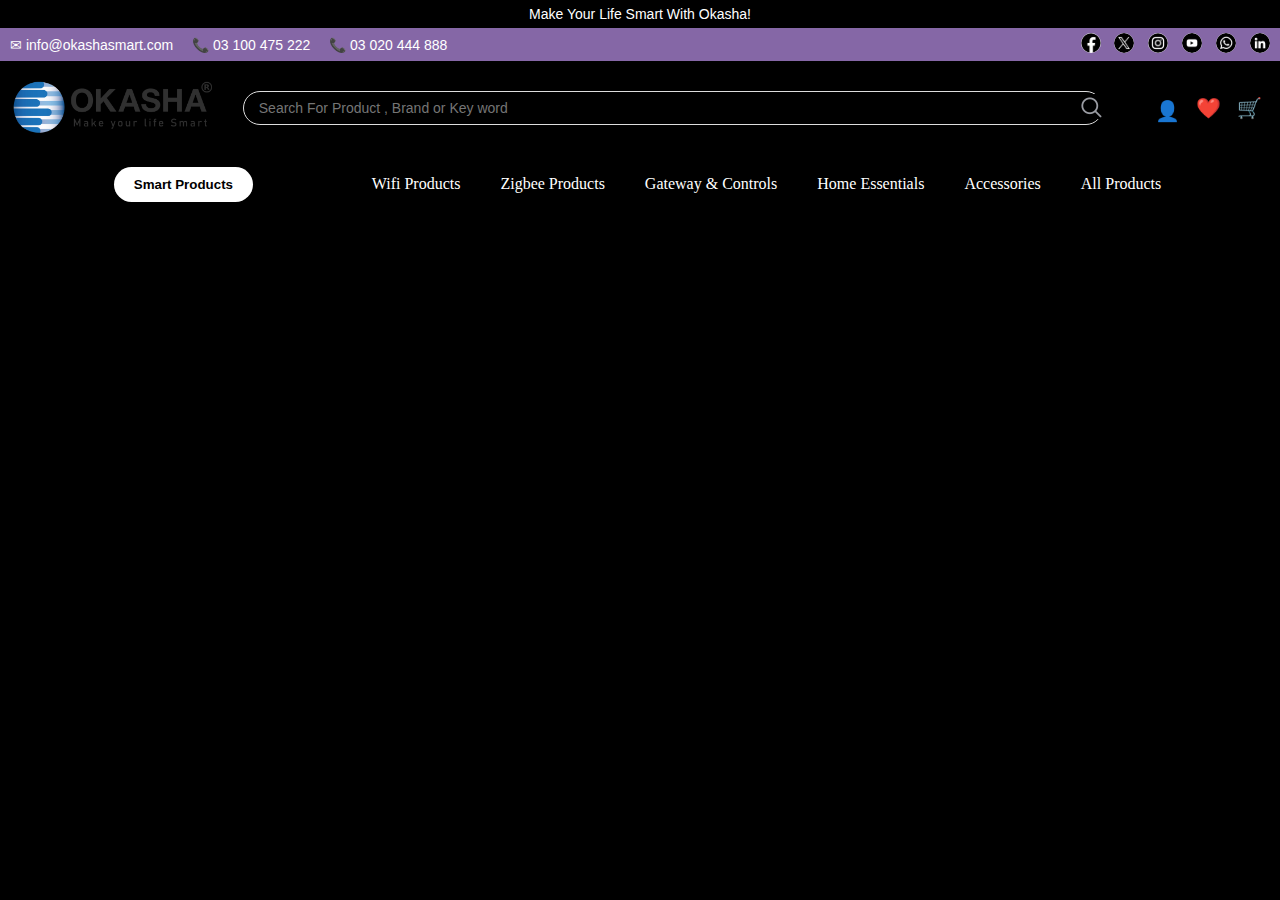
<file: Accessories.html>
<!DOCTYPE html>
<html lang="en">

<head>
  <meta charset="UTF-8">
  <meta name="viewport" content="width=device-width, initial-scale=1.0">
  <title>Document</title>
  <link rel="stylesheet" href="./style.css">
  <link href="https://cdn.jsdelivr.net/npm/bootstrap@5.0.2/dist/css/bootstrap.min.css" rel="stylesheet"
    integrity="sha384-EVSTQN3/azprG1Anm3QDgpJLIm9Nao0Yz1ztcQTwFspd3yD65VohhpuuCOmLASjC" crossorigin="anonymous">
    
</head>

<body>
  <!-- Top Notification Bar -->
  <div class="top-bar">
   <a href="./products.html"> <span class="promo-text">Make Your Life Smart With Okasha!</span></a>
  </div>

  <!-- Contact + Icons Bar (optional placement) -->
  <div class="contact-bar">
    <div class="contact-info" style="background:rgb(133,103,166) ;">
      <span>✉ info@okashasmart.com</span>
      <span>📞 03 100 475 222</span>
      <span>📞 03 020 444 888</span>
    </div>
    <div class="social-icons" style="background-color:rgb(133,103,166)  ;">
      <a href="#"><img src="./images/facebook.png" alt="Facebook"
          style="background-color: white; border-radius: 2.5vh;"></a>
      <a href="#"><img src="./images/twitter.png" alt="Twitter"
          style="background-color: white;  border-radius: 2.5vh;"></a>
      <a href="#"><img src="./images/instagram.png" alt="Instagram"
          style="background-color: white;  border-radius: 2.5vh;"></a>
      <a href="#"><img src="./images/youtube.png" alt="YouTube"
          style="background-color: white;  border-radius: 2.5vh;"></a>
      <a href="#"><img src="./images/whatsapp.png" alt="WhatsApp"
          style="background-color: white;  border-radius: 2.5vh;"></a>
      <a href="#"><img src="./images/linkedin.png" alt="LinkedIn"
          style="background-color: white;  border-radius: 2.5vh;"></a>
    </div>
  </div>

  <!-- Search + Logo + Action Icons -->
   <header class="main-header">
   <a href="./index.html"> <img src="./images/OKASHA-LOGO-.webp" alt="OKASHA logo" class="logo"></a>
    <div class="search-box">
      <input type="text" placeholder="Search For Product , Brand or Key word">
      <button class="search-button"><img src="./images/search (1).png" alt="search"></button>
    </div>
    <div class="header-actions">
      <button class="icon-btn"> <img src="./images/user.png" alt="">👤</button>
      <button class="icon-btn">❤️</button>
      <button class=" icon-btn">🛒</button>
    </div>
  </header>

  <nav class="nav-bar">
    <button class="smart-btn">Smart Products</button>
    <ul class="nav-links">
      <!---->
      <li class="menu-item">
        <a href="./wifi.html">Wifi Products</a>
        <div class="mega-menu">
          <div class="column" style="background-color: white;">
            <h4 style="background-color: white; color: black;">Switches & Sockets</h4>
            <a href="#" style="background-color: white; color: black;">Smart Switches</a>
            <a href="#" style="background-color: white;color: black;">Smart Sockets</a>
            <a href="#" style="background-color: white;color: black;">Fan Speed Controller</a>
            <a href="#" style="background-color: white;color: black;">Smart Wifi Light Dimmer</a>
            <a href="#" style="background-color: white;color: black;">Crystal Series Light Dimmer</a>
            <a href="#" style="background-color: white;color: black;">Smart In Wall Two Gang Switch</a>
            <a href="#" style="background-color: white;color: black;">Door Exit Button</a>
          </div>

          <div class="column" style="background-color: white;">
            <h4 style="background-color: white; color: black;">Smart Plugs</h4>
            <a href="#" style="background-color: white; color: black;">Universal Smart Plug 16A - 3Pin</a>
            <a href="#" style="background-color: white; color: black;">Smart Plug 10A</a>
            <a href="#" style="background-color: white; color: black;">Wifi Smart Power Switch-40A</a>
            <a href="#" style="background-color: white; color: black;">Smart Power Extension</a>
          </div>
          <div class="column" style="background-color: white;">
            <h4 style="background-color: white; color: black;">Security & Sensors (Wifi)</h4>
            <a href="#" style="background-color: white; color: black;">Smart Door Locks</a>
            <a href="#" style="background-color: white; color: black;">Human Presence Sensors</a>
            <a href="#" style="background-color: white; color: black;">Door & Window Sensor</a>
            <a href="#" style="background-color: white; color: black;">Temperature Humidity Sensor</a>
            <a href="#" style="background-color: white; color: black;">Smart Siren</a>
            <a href="#" style="background-color: white; color: black;">Wifi Motion Sensor Stand Alone</a>
          </div>
          <div class="column" style="background-color: white;">
            <h4 style="background-color: white; color: black;">Smart Lighting</h4>
            <a href="#" style="background-color: white; color: black;">LED Bulb Multi Color 12W</a>
            <a href="#" style="background-color: white; color: black;">Wifi LED Strips</a>
            <a href="#" style="background-color: white; color: black;">Downlights</a>
            <a href="#" style="background-color: white; color: black;">Wifi LED Floor Lamp</a>
            <a href="#" style="background-color: white; color: black;">Smart RGB Corner Lamp</a>
            <a href="#" style="background-color: white; color: black;">Smart LED Light Bars RGB</a>
            <a href="#" style="background-color: white; color: black;">Smart Wifi Light Dimmer</a>
            <a href="#" style="background-color: white; color: black;">White Noise Night Lamp</a>
          </div>
          <div class="column" style="background-color: white;">
            <h4 style="background-color: white; color: black;">Smart Security Cameras</h4>
            <a href="#" style="background-color: white; color: black;">Classic Smart Security Camera</a>
            <a href="#" style="background-color: white; color: black;">Smart Eyeball Security Camera</a>
            <a href="#" style="background-color: white; color: black;">Smart Robot Camera</a>
            <a href="#" style="background-color: white; color: black;">Smart Wireless Ceiling Camera</a>
            <a href="#" style="background-color: white; color: black;">Smart Camera 3MP</a>
            <a href="#" style="background-color: white; color: black;">Smart Camera 5MP</a>
            <a href="#" style="background-color: white; color: black;">Smart Pro Cameras with NVR</a>
          </div>
          <div class="column" style="background-color: white;">
            <h4 style="background-color: white; color: black;">Others</h4>
            <a href="#" style="background-color: white; color: black;">Smart Water Valve</a>
            <a href="#" style="background-color: white; color: black;">Pet Water Fountain</a>
            <a href="#" style="background-color: white; color: black;">Wifi Blind Motor With Rod</a>
          </div>
        </div>
        <!---yaha khatam hay-->

        <!--yaha sey dusra st howa-->
      <li class="menu-item">
        <a href="./zigbee.html">Zigbee Products</a>
        <div class="mega-menu" style="width: max-content;">
          <div class="column" style="background-color: white;">
            <h4 style="background-color: white; color: black;">Security & Sensors (Zigbee)</h4>
            <a href="#" style="background-color: white; color: black;">Smart Water Leakage Sensor -
              Zigbee</a>
            <a href="#" style="background-color: white;color: black;">Smart Smoke Sensor - Zigbee</a>
            <a href="#" style="background-color: white;color: black;">Smart Carbon Monoxide Sensor -
              Zigbee</a>
            <a href="#" style="background-color: white;color: black;"> Smart Motion Sensor - Zigbee</a>
            <a href="#" style="background-color: white;color: black;">Door & Window Magnetic Sensor -
              Zigb</a>
            <a href="#" style="background-color: white;color: black;">Zigbee Gateway - Lane</a>
            <a href="#" style="background-color: white;color: black;">Zigbee Gateway - Wireless</a>
          </div>
          <!--yaha khatam howa-->
          <!--yaha sey third st howa-->

      <li class="menu-item">
        <a href="./control.html">Gateway & Controls</a>
        <div class="mega-menu" style="width: max-content;">
          <div class="column" style="background-color: white;">
            <a href="#" style="background-color: white; color: black;">Central Controls</a>
            <a href="#" style="background-color: white;color: black;">Smart Home Assistance</a>
          </div>
          <!--yaha khatam howa-->

          <!--yaha sey fourth st howa-->

      <li class="menu-item">
        <a href="./essential.html">Home Essentials</a>
        <div class="mega-menu" style="width: max-content;">
          <div class="column" style="background-color: white;">
            <a href="#" style="background-color: white; color: black;"> Smart Door Locks </a>
            <a href="#" style="background-color: white;color: black;"> Safety ladders</a>
            <a href="#" style="background-color: white;color: black;">Planters</a>
            <a href="#" style="background-color: white;color: black;">Smart Air Purifier</a>

          </div>
          <!--yaha khatam howa-->

          <!--yaha sey 5 st howa-->

      <li class="menu-item">
        <a href="./Accessories.html">Accessories </a>
        <div class="mega-menu" style="width: max-content;">
          <div class="column" style="background-color: white;">
            <a href="#" style="background-color: white; color: black;">Door Sensor - 433MHz</a>
            <a href="#" style="background-color: white;color: black;">PIR Detector - 433MHz</a>
            <a href="#" style="background-color: white;color: black;">Remote Control - 433MHz</a>
            <a href="#" style="background-color: white;color: black;">Smart Siren 433Mhz</a>
            <a href="#" style="background-color: white;color: black;">Non Wifi Products</a>
          </div>
          <!--yaha khatam howa-->
      <li class="menu-item">
        <a href="./products.html">All Products</a>
    </ul>
  </nav>


  </body>
  </html>
</file>
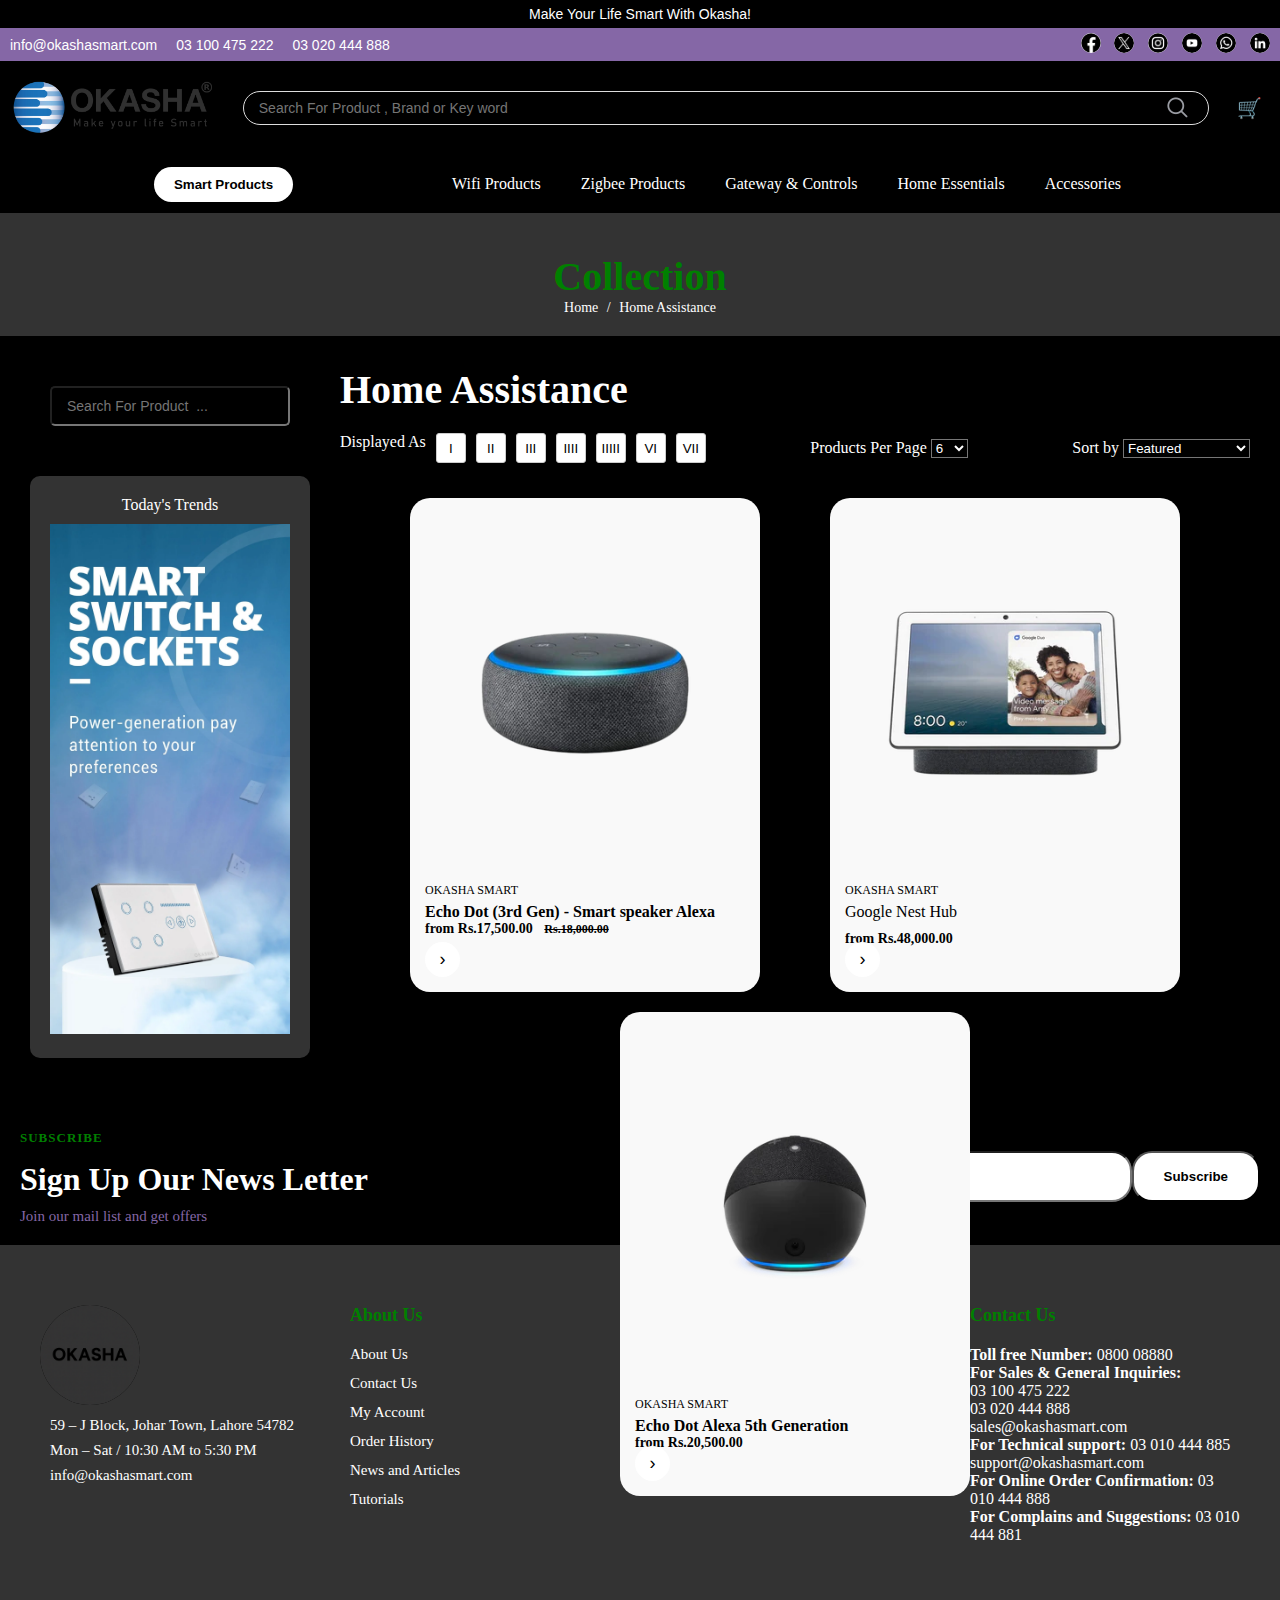
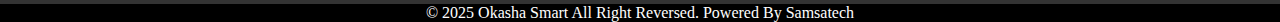
<file: essential.html>
<!DOCTYPE html>
<html lang="en">

<head>
  <meta charset="UTF-8">
  <meta name="viewport" content="width=device-width, initial-scale=1.0">
  <title>Okasha Smart</title>
  <link rel="stylesheet" href="./style.css">
  <link href="https://cdn.jsdelivr.net/npm/bootstrap@5.0.2/dist/css/bootstrap.min.css" rel="stylesheet"
    integrity="sha384-EVSTQN3/azprG1Anm3QDgpJLIm9Nao0Yz1ztcQTwFspd3yD65VohhpuuCOmLASjC" crossorigin="anonymous">
    
</head>

<body>
  <!-- Top Notification Bar -->
  <div class="top-bar">
   <a href="./home.html"> <span class="promo-text" >Make Your Life Smart With Okasha!</span></a>
  </div>
  <!-- Contact + Icons Bar (optional placement) -->
  <div class="contact-bar">
    <div class="contact-info" style="background:rgb(133,103,166) ;">
      <span> info@okashasmart.com</span>
      <span> 03 100 475 222</span>
      <span> 03 020 444 888</span>
    </div>
    <div class="social-icons" style="background-color:rgb(133,103,166)  ;">
      <a href="#"><img src="./images/facebook.png" alt="Facebook"
          style="background-color: white; border-radius: 2.5vh;"></a>
      <a href="#"><img src="./images/twitter.png" alt="Twitter"
          style="background-color: white;  border-radius: 2.5vh;"></a>
      <a href="#"><img src="./images/instagram.png" alt="Instagram"
          style="background-color: white;  border-radius: 2.5vh;"></a>
      <a href="#"><img src="./images/youtube.png" alt="YouTube"
          style="background-color: white;  border-radius: 2.5vh;"></a>
      <a href="#"><img src="./images/whatsapp.png" alt="WhatsApp"
          style="background-color: white;  border-radius: 2.5vh;"></a>
      <a href="#"><img src="./images/linkedin.png" alt="LinkedIn"
          style="background-color: white;  border-radius: 2.5vh;"></a>
    </div>
  </div>

  <!-- Search + Logo + Action Icons -->
  <header class="main-header">
   <a href="./home.html"> <img src="./images/OKASHA-LOGO-.webp" alt="OKASHA logo" class="logo"></a>
    <div class="search-box">
      <input type="text" placeholder="Search For Product , Brand or Key word">
      <button class="search-button"><img src="./images/search (1).png" alt="search" style="margin-right: 20px;"></button>
    </div>
    <div class="header-actions">
      <button class=" icon-btn">🛒</button>
    </div>
  </header>

 <nav class="nav-bar">
    <button class="smart-btn">Smart Products</button>
    <ul class="nav-links">
      <!---->
      <li class="menu-item">
        <a href="./wifi.html">Wifi Products</a>
        <div class="mega-menu">
          <div class="column" style="background-color: white;">
            <h4 style="background-color: white; color: black;">Switches & Sockets</h4>
            <a href="#" style="background-color: white; color: black;">Smart Switches</a>
            <a href="#" style="background-color: white;color: black;">Smart Sockets</a>
            <a href="#" style="background-color: white;color: black;">Fan Speed Controller</a>
            <a href="#" style="background-color: white;color: black;">Smart Wifi Light Dimmer</a>
            <a href="#" style="background-color: white;color: black;">Crystal Series Light Dimmer</a>
            <a href="#" style="background-color: white;color: black;">Smart In Wall Two Gang Switch</a>
            <a href="#" style="background-color: white;color: black;">Door Exit Button</a>
          </div>

          <div class="column" style="background-color: white;">
            <h4 style="background-color: white; color: black;">Smart Plugs</h4>
            <a href="#" style="background-color: white; color: black;">Universal Smart Plug 16A - 3Pin</a>
            <a href="#" style="background-color: white; color: black;">Smart Plug 10A</a>
            <a href="#" style="background-color: white; color: black;">Wifi Smart Power Switch-40A</a>
            <a href="#" style="background-color: white; color: black;">Smart Power Extension</a>
          </div>
          <div class="column" style="background-color: white;">
            <h4 style="background-color: white; color: black;">Security & Sensors (Wifi)</h4>
            <a href="#" style="background-color: white; color: black;">Smart Door Locks</a>
            <a href="#" style="background-color: white; color: black;">Human Presence Sensors</a>
            <a href="#" style="background-color: white; color: black;">Door & Window Sensor</a>
            <a href="#" style="background-color: white; color: black;">Temperature Humidity Sensor</a>
            <a href="#" style="background-color: white; color: black;">Smart Siren</a>
            <a href="#" style="background-color: white; color: black;">Wifi Motion Sensor Stand Alone</a>
          </div>
          <div class="column" style="background-color: white;">
            <h4 style="background-color: white; color: black;">Smart Lighting</h4>
            <a href="#" style="background-color: white; color: black;">LED Bulb Multi Color 12W</a>
            <a href="#" style="background-color: white; color: black;">Wifi LED Strips</a>
            <a href="#" style="background-color: white; color: black;">Downlights</a>
            <a href="#" style="background-color: white; color: black;">Wifi LED Floor Lamp</a>
            <a href="#" style="background-color: white; color: black;">Smart RGB Corner Lamp</a>
            <a href="#" style="background-color: white; color: black;">Smart LED Light Bars RGB</a>
            <a href="#" style="background-color: white; color: black;">Smart Wifi Light Dimmer</a>
            <a href="#" style="background-color: white; color: black;">White Noise Night Lamp</a>
          </div>
          <div class="column" style="background-color: white;">
            <h4 style="background-color: white; color: black;">Smart Security Cameras</h4>
            <a href="#" style="background-color: white; color: black;">Classic Smart Security Camera</a>
            <a href="#" style="background-color: white; color: black;">Smart Eyeball Security Camera</a>
            <a href="#" style="background-color: white; color: black;">Smart Robot Camera</a>
            <a href="#" style="background-color: white; color: black;">Smart Wireless Ceiling Camera</a>
            <a href="#" style="background-color: white; color: black;">Smart Camera 3MP</a>
            <a href="#" style="background-color: white; color: black;">Smart Camera 5MP</a>
            <a href="#" style="background-color: white; color: black;">Smart Pro Cameras with NVR</a>
          </div>
          <div class="column" style="background-color: white;">
            <h4 style="background-color: white; color: black;">Others</h4>
            <a href="#" style="background-color: white; color: black;">Smart Water Valve</a>
            <a href="#" style="background-color: white; color: black;">Pet Water Fountain</a>
            <a href="#" style="background-color: white; color: black;">Wifi Blind Motor With Rod</a>
          </div>
        </div>
        <!---yaha khatam hay-->

        <!--yaha sey dusra st howa-->
      <li class="menu-item">
        <a href="./zigbee.html">Zigbee Products</a>
        <div class="mega-menu" style="width: max-content;">
          <div class="column" style="background-color: white;">
            <h4 style="background-color: white; color: black;">Security & Sensors (Zigbee)</h4>
            <a href="#" style="background-color: white; color: black;">Smart Water Leakage Sensor -
              Zigbee</a>
            <a href="#" style="background-color: white;color: black;">Smart Smoke Sensor - Zigbee</a>
            <a href="#" style="background-color: white;color: black;">Smart Carbon Monoxide Sensor -
              Zigbee</a>
            <a href="#" style="background-color: white;color: black;"> Smart Motion Sensor - Zigbee</a>
            <a href="#" style="background-color: white;color: black;">Door & Window Magnetic Sensor -
              Zigb</a>
            <a href="#" style="background-color: white;color: black;">Zigbee Gateway - Lane</a>
            <a href="#" style="background-color: white;color: black;">Zigbee Gateway - Wireless</a>
          </div>
          <!--yaha khatam howa-->
          <!--yaha sey third st howa-->

      <li class="menu-item">
        <a href="./control.html">Gateway & Controls</a>
        <div class="mega-menu" style="width: max-content;">
          <div class="column" style="background-color: white;">
            <a href="#" style="background-color: white; color: black;">Central Controls</a>
            <a href="#" style="background-color: white;color: black;">Smart Home Assistance</a>
          </div>
          <!--yaha khatam howa-->

          <!--yaha sey fourth st howa-->

      <li class="menu-item">
        <a href="./essential.html">Home Essentials</a>
        <div class="mega-menu" style="width: max-content;">
          <div class="column" style="background-color: white;">
            <a href="#" style="background-color: white; color: black;"> Smart Door Locks </a>
            <a href="#" style="background-color: white;color: black;"> Safety ladders</a>
            <a href="#" style="background-color: white;color: black;">Planters</a>
            <a href="#" style="background-color: white;color: black;">Smart Air Purifier</a>

          </div>
          <!--yaha khatam howa-->

          <!--yaha sey 5 st howa-->

      <li class="menu-item">
        <a href="./Accessories.html">Accessories </a>
        <div class="mega-menu" style="width: max-content;">
          <div class="column" style="background-color: white;">
            <a href="#" style="background-color: white; color: black;">Door Sensor - 433MHz</a>
            <a href="#" style="background-color: white;color: black;">PIR Detector - 433MHz</a>
            <a href="#" style="background-color: white;color: black;">Remote Control - 433MHz</a>
            <a href="#" style="background-color: white;color: black;">Smart Siren 433Mhz</a>
            <a href="#" style="background-color: white;color: black;">Non Wifi Products</a>
          </div>
          <!--yaha khatam howa-->
     
  </nav>

  <!--yaha sey kaam st howa -->

  <div class="header1">
    <h1>Collection</h1>
    <div class="breadcrumbs1">
      <a href="./home.html">Home</a> / <a href="./essential.html">Home Assistance</a>
    </div>
  </div>

  <div class="main-container1">
    <div class="sidebar1">
      <div class="search-box1">
        <input type="text" placeholder="Search For Product  ..." />
      </div>

      <div class="trend-box1">
        <h3 style="background-color:#333333;">Today's Trends</h3>
        <img src="./images/today-trend1.webp" style="max-width: 100%;">
      </div>
    </div>

    <div class="content-area1">
      <h2 class="page-title1">Home Assistance</h2>

      <div class="toolbar1">
        <div class="display-options1">
          <span>Displayed As</span>
          <button class="active">I</button>
          <button class="active">II</button>
          <button class="active">III</button>
          <button class="active">IIII</button>
          <button class="active">IIIII</button>
          <button class="active">VI</button>
          <button class="active">VII</button>
        </div>

        <div>
          <label>Products Per Page</label>
          <select>
            <option>6</option>
            <option>12</option>
            <option>18</option>
          </select>
        </div>

        <div>
          <label>Sort by</label>
          <select>
            <option>Featured</option>
            <option>Price Low to High</option>
            <option>Newest</option>
          </select>
        </div>
        <div class="product-grid">
    <div class="card" style=" border-radius: 20px;">
      <img src="./images/essential1.webp" alt="Ultra Smart Panel-4 Gang" class="product-img">
      <div class="details">
        <p class="brand" style="background-color: #f9f9f9;color: black;">OKASHA SMART</p>
        <h4 style="background-color: #f9f9f9;color: black;">Echo Dot (3rd Gen) - Smart speaker Alexa</h4>
        <p class="price" style="background-color: #f9f9f9;color: black;">from <span
            style="background-color: #f9f9f9;color: black;">Rs.17,500.00</span> <del
            style="background-color: #f9f9f9;color: black;">Rs.18,000.00</del></p>
        <button class="circle-btn">›</button>
      </div>
    </div>

    <div class="card" style=" border-radius: 20px;">
      <img src="./images/essential2.webp" alt="Smart Panel With Alexa" class="product-img">
      <div class="details">
        <p class="brand" style="background-color: #f9f9f9;color: black;">OKASHA SMART</p>
        <h3 style="background-color: #f9f9f9;color: black;">Google Nest Hub</h3>
        <p class="price" style="background-color: #f9f9f9;color: black;">from <span
            style="background-color: #f9f9f9;color: black;">Rs.48,000.00</span>
        <button class="circle-btn">›</button>
      </div>
    </div>

    <div class="card" style=" border-radius: 20px;">

      <img src="./images/essential3.webp" alt="Ultra Super Smart Panel" class="product-img">
      <div class="details">
        <p class="brand" style="background-color: #f9f9f9;color: black;">OKASHA SMART</p>
        <h4 style="background-color: #f9f9f9;color: black;">Echo Dot Alexa 5th Generation</h4>
        <p class="price" style="background-color: #f9f9f9;color: black;">from <span
            style="background-color: #f9f9f9;color: black;">Rs.20,500.00</span>
           
        <button class="circle-btn">›</button>
      </div>
    </div>
    
    </div>

    
    </div>
      </div>
    </div>
  
  

  <!--yaha sey footer st howa-->
    <div class="newsletter-wrapper">
    <div class="newsletter-text">
      <h5>Subscribe</h5>
      <h2>Sign Up Our News Letter</h2>
      <p>Join our mail list and get offers</p>
    </div>
    <form class="newsletter-form">
      <input type="email" placeholder="Your Email here" style="border-radius: 20px;" />
      <button class="button1"  style="border-radius: 20px;">Subscribe</button>
    </form>
  </div>
  

  <footer class="footer">
    <div class="footer-container">
    <!-- Column 1 -->
    <div class="footer-col brand-info">
      <img src="./images/ChatGPT Image Jul 1, 2025, 03_11_52 PM.png" alt="OKASHA Logo" class="logo1">
      <p><i class="fas fa-map-marker-alt"></i> 59 – J Block, Johar Town, Lahore 54782</p>
      <p><i class="fas fa-clock"></i> Mon – Sat / 10:30 AM to 5:30 PM</p>
      <p><i class="fas fa-envelope"></i> info@okashasmart.com</p>
    </div>

    <!-- Column 2 -->
    <div class="footer-col">
      <h4>About Us</h4>
      <ul>
        <li>About Us</li>
        <li>Contact Us</li>
        <li>My Account</li>
        <li>Order History</li>
        <li>News and Articles</li>
        <li>Tutorials</li>
      </ul>
    </div>

    <!-- Column 3 -->
    <div class="footer-col">
      <h4>Support</h4>
      <ul>
        <li>Download App</li>
        <li>Warranty & Return</li>
        <li>Product Videos</li>
        <li>Shipping & Delivery</li>
        <li>Become Our Partner</li>
      </ul>
    </div>

    <!-- Column 4 -->
    <div class="footer-col">
      <h4>Contact Us</h4>
      <p style="background-color: #333333;"><strong style="background-color: #333333;">Toll free Number:</strong> 0800 08880</p>
      <p style="background-color: #333333;"><strong style="background-color: #333333;">For Sales & General Inquiries:</strong></p>
      <p style="background-color: #333333;">03 100 475 222<br>03 020 444 888<br>sales@okashasmart.com</p>
      <p style="background-color: #333333;"><strong style="background-color: #333333;">For Technical support:</strong> 03 010 444 885<br>support@okashasmart.com</p>
      <p style="background-color: #333333;"><strong style="background-color: #333333;">For Online Order Confirmation:</strong> 03 010 444 888</p>
      <p style="background-color: #333333;"><strong style="background-color: #333333;">For Complains and Suggestions:</strong> 03 010 444 881</p>
    </div>
  </div>
  
  
</footer>

  <div class="copyright">
     © 2025 Okasha Smart All Right Reversed. Powered By Samsatech
  </div>



  <script src="https://cdn.jsdelivr.net/npm/bootstrap@5.0.2/dist/js/bootstrap.bundle.min.js"
    integrity="sha384-MrcW6ZMFYlzcLA8Nl+NtUVF0sA7MsXsP1UyJoMp4YLEuNSfAP+JcXn/tWtIaxVXM"
    crossorigin="anonymous"></script>
</body>

</html>
</file>
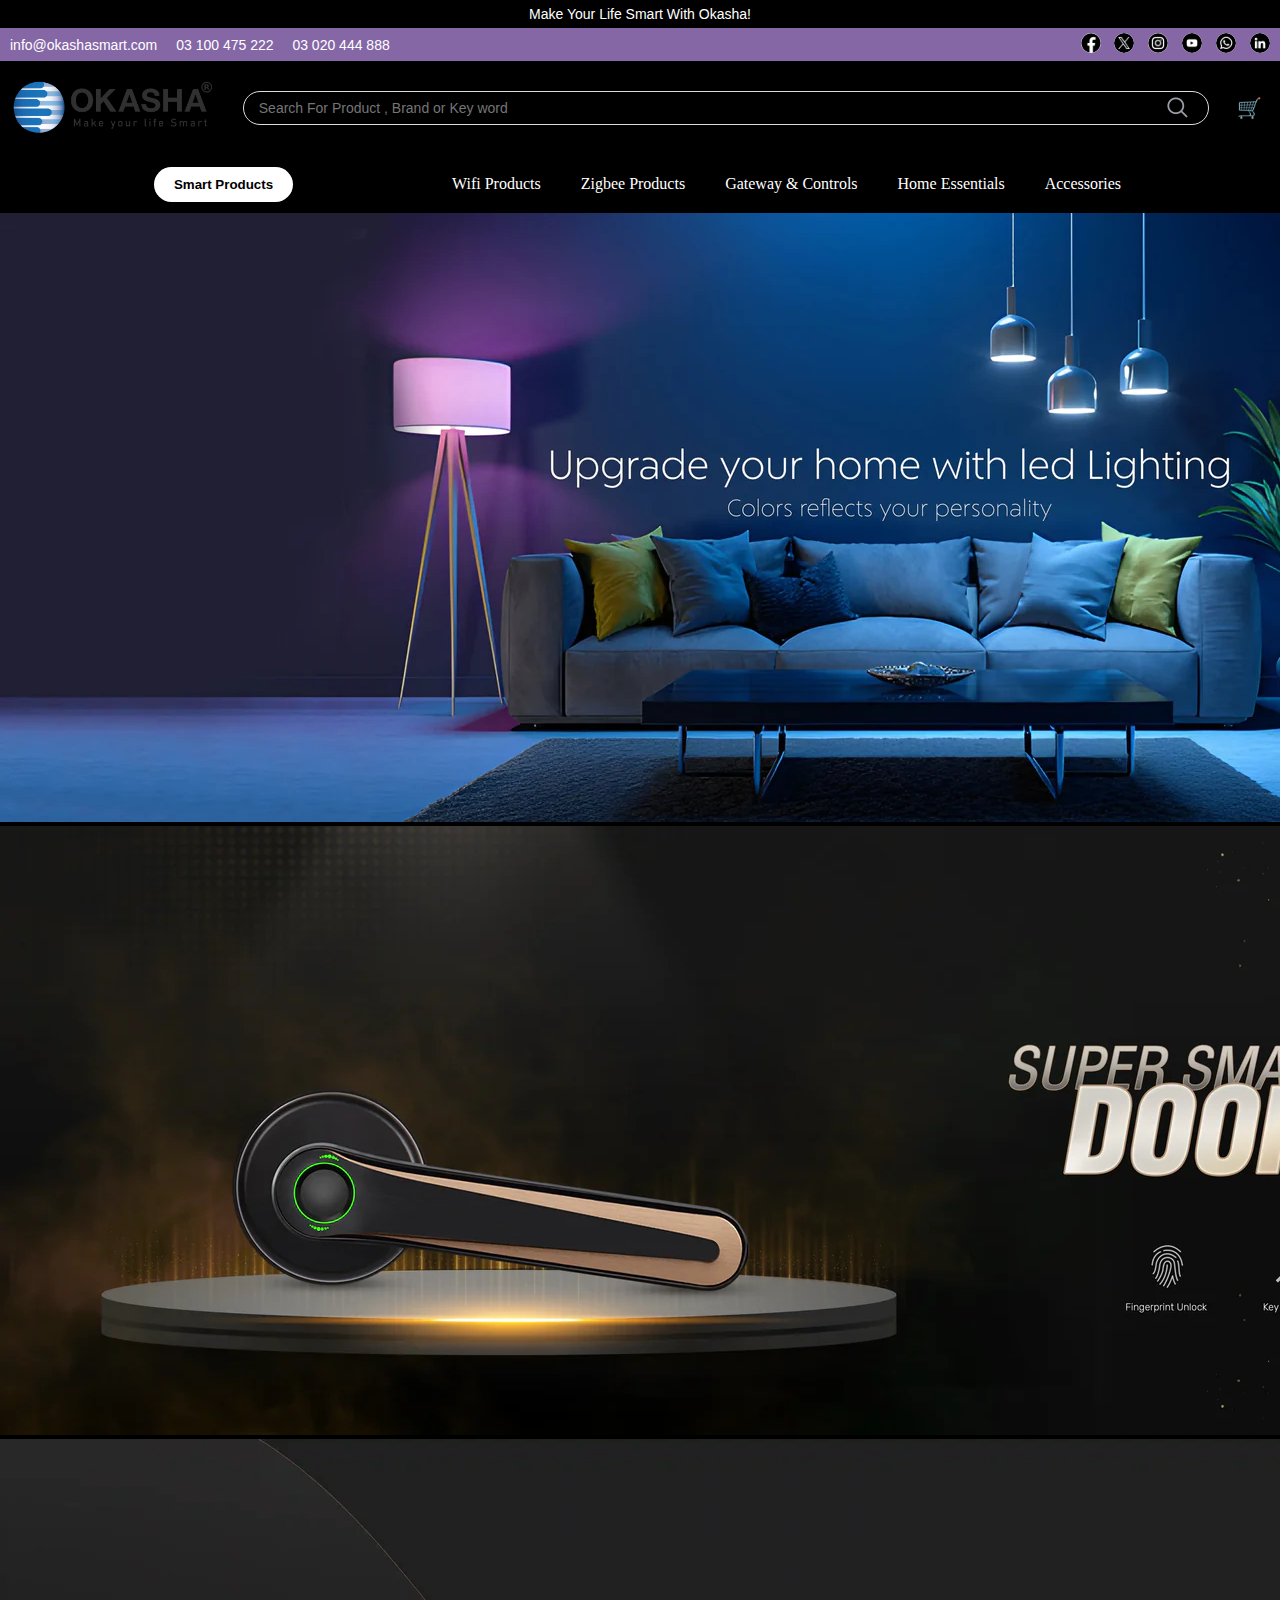
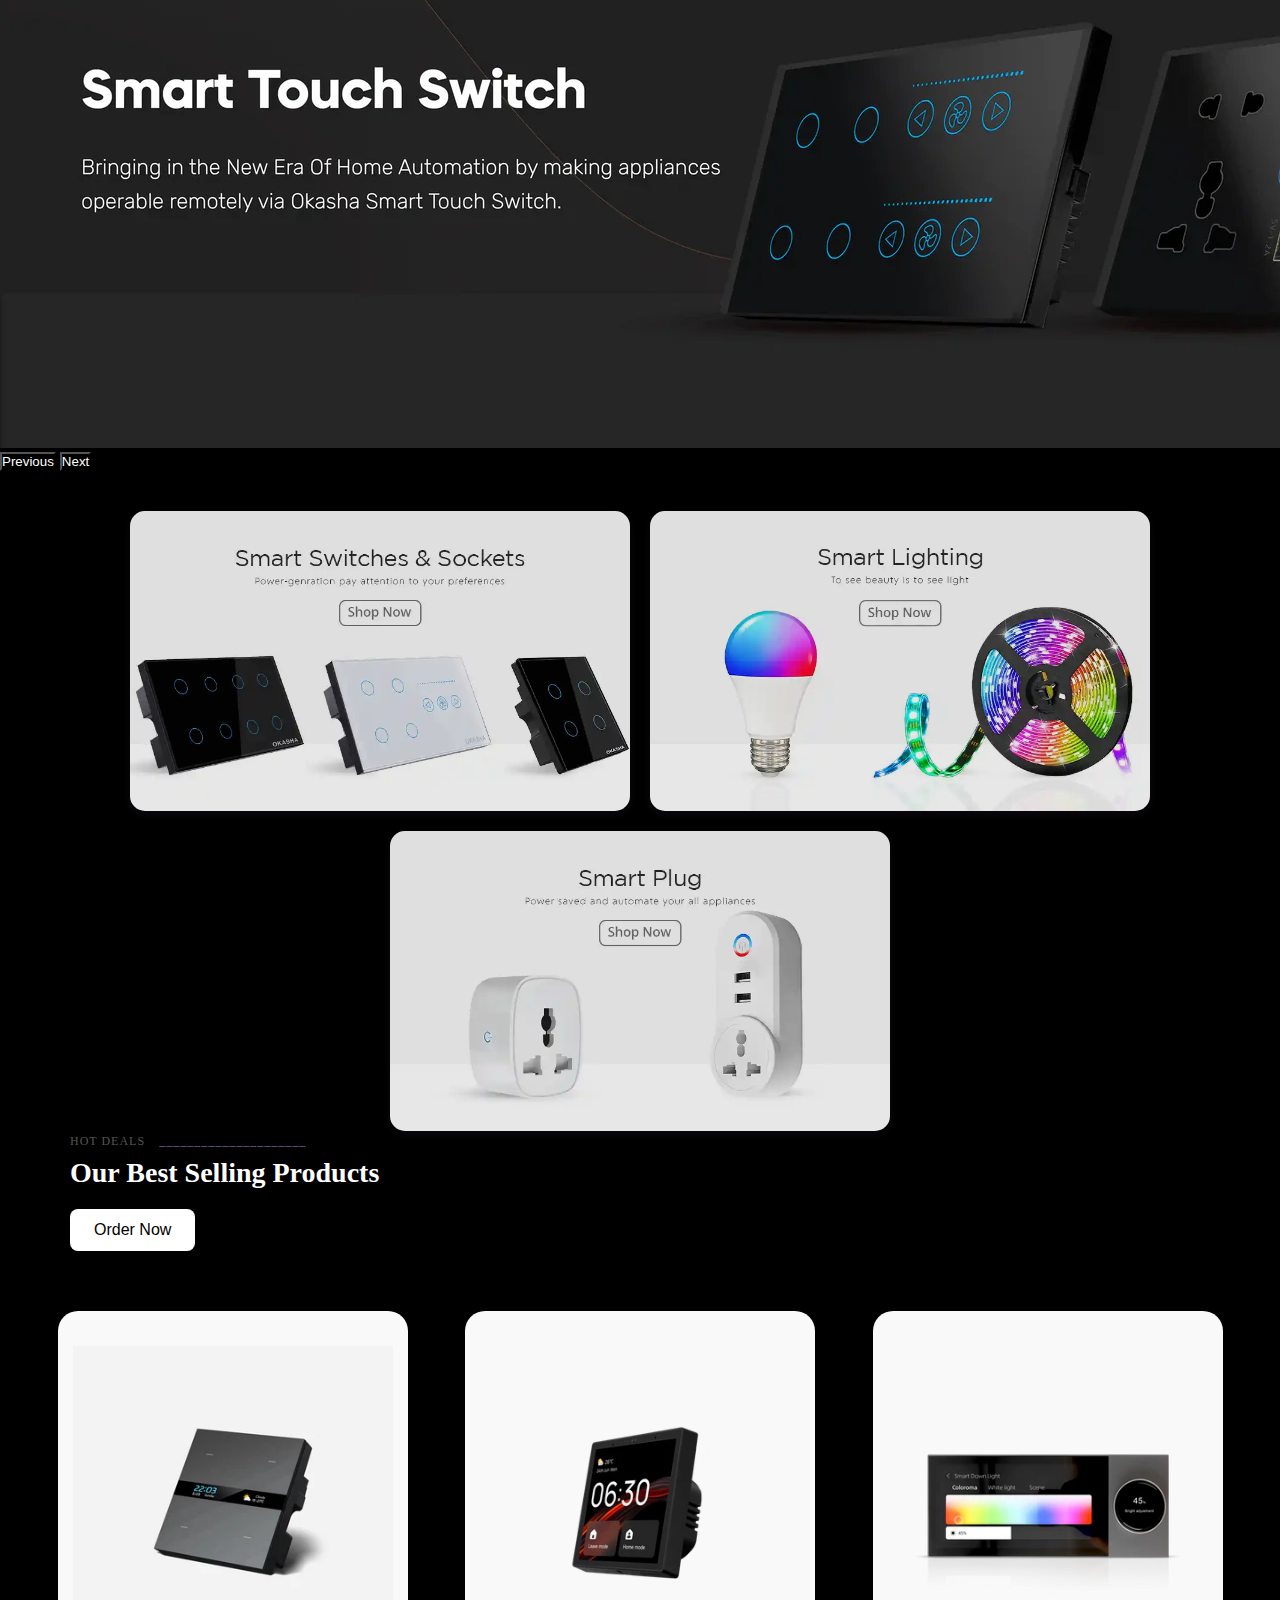
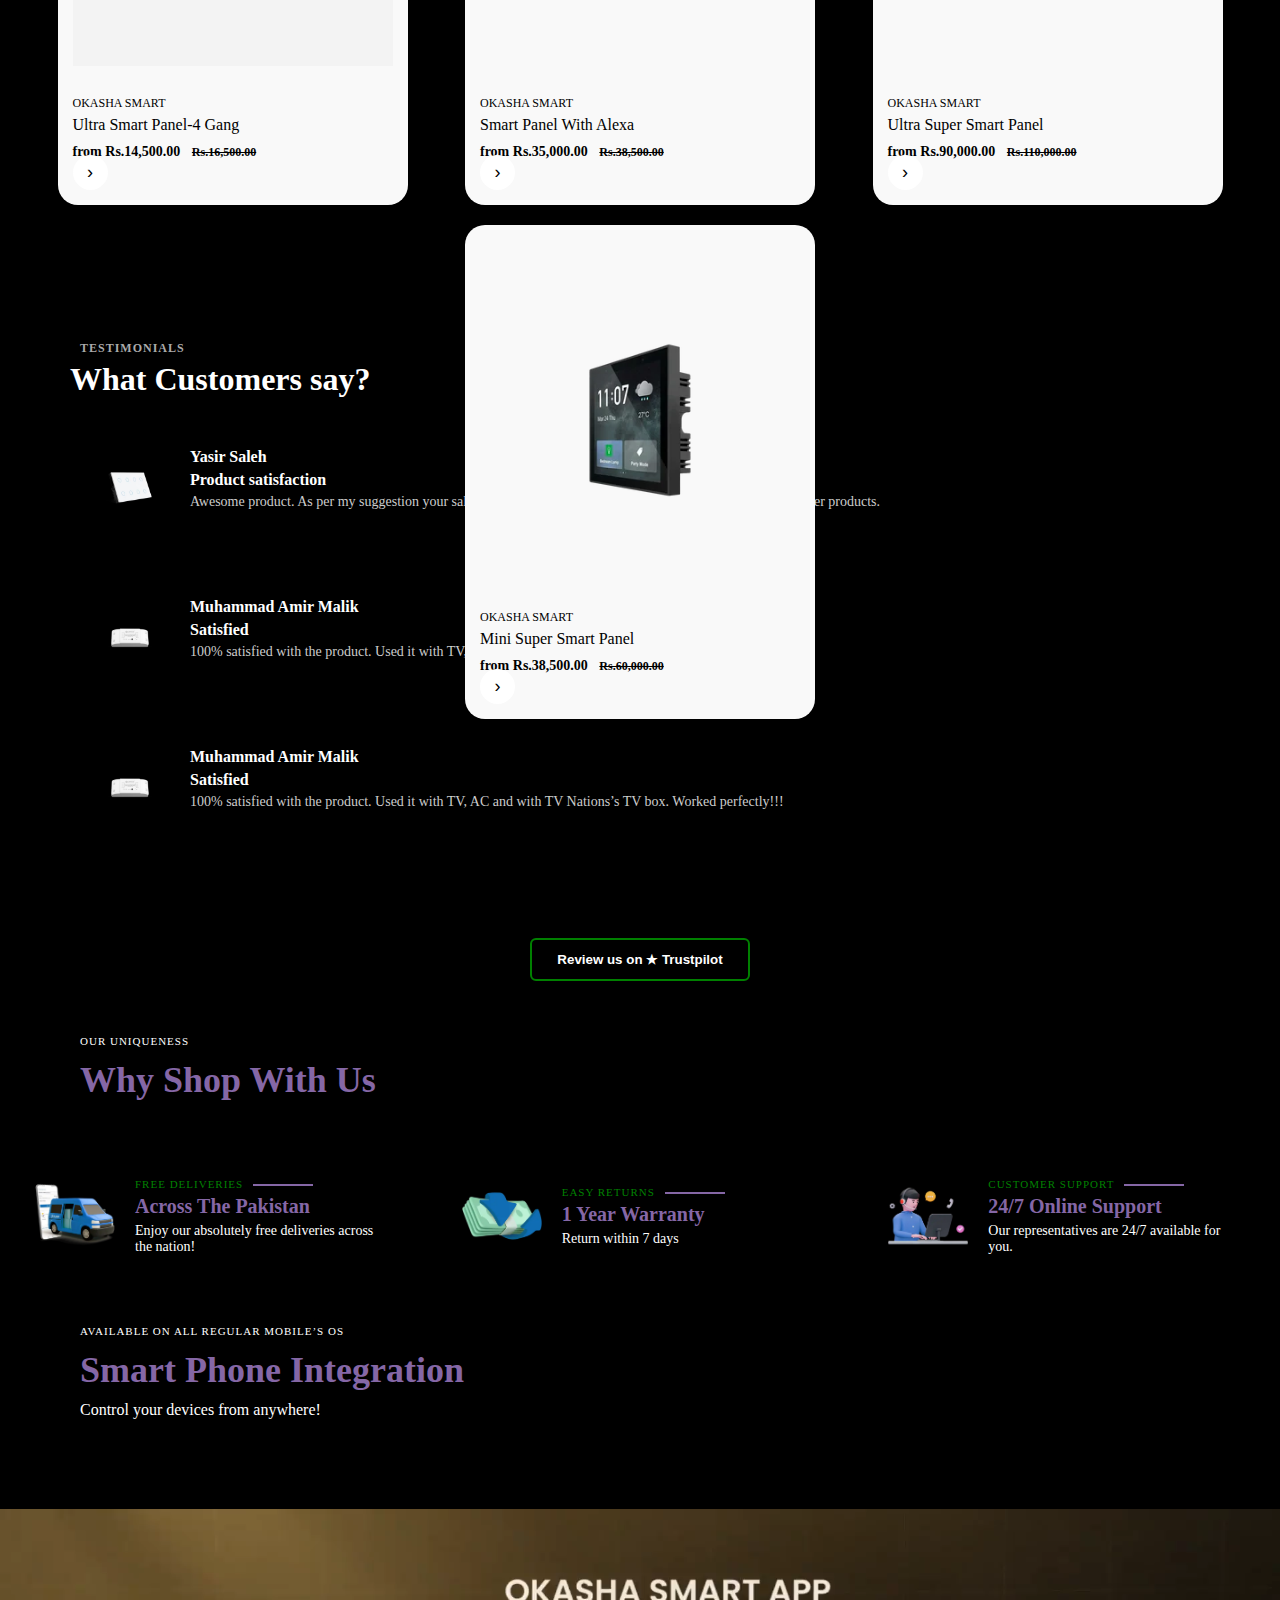
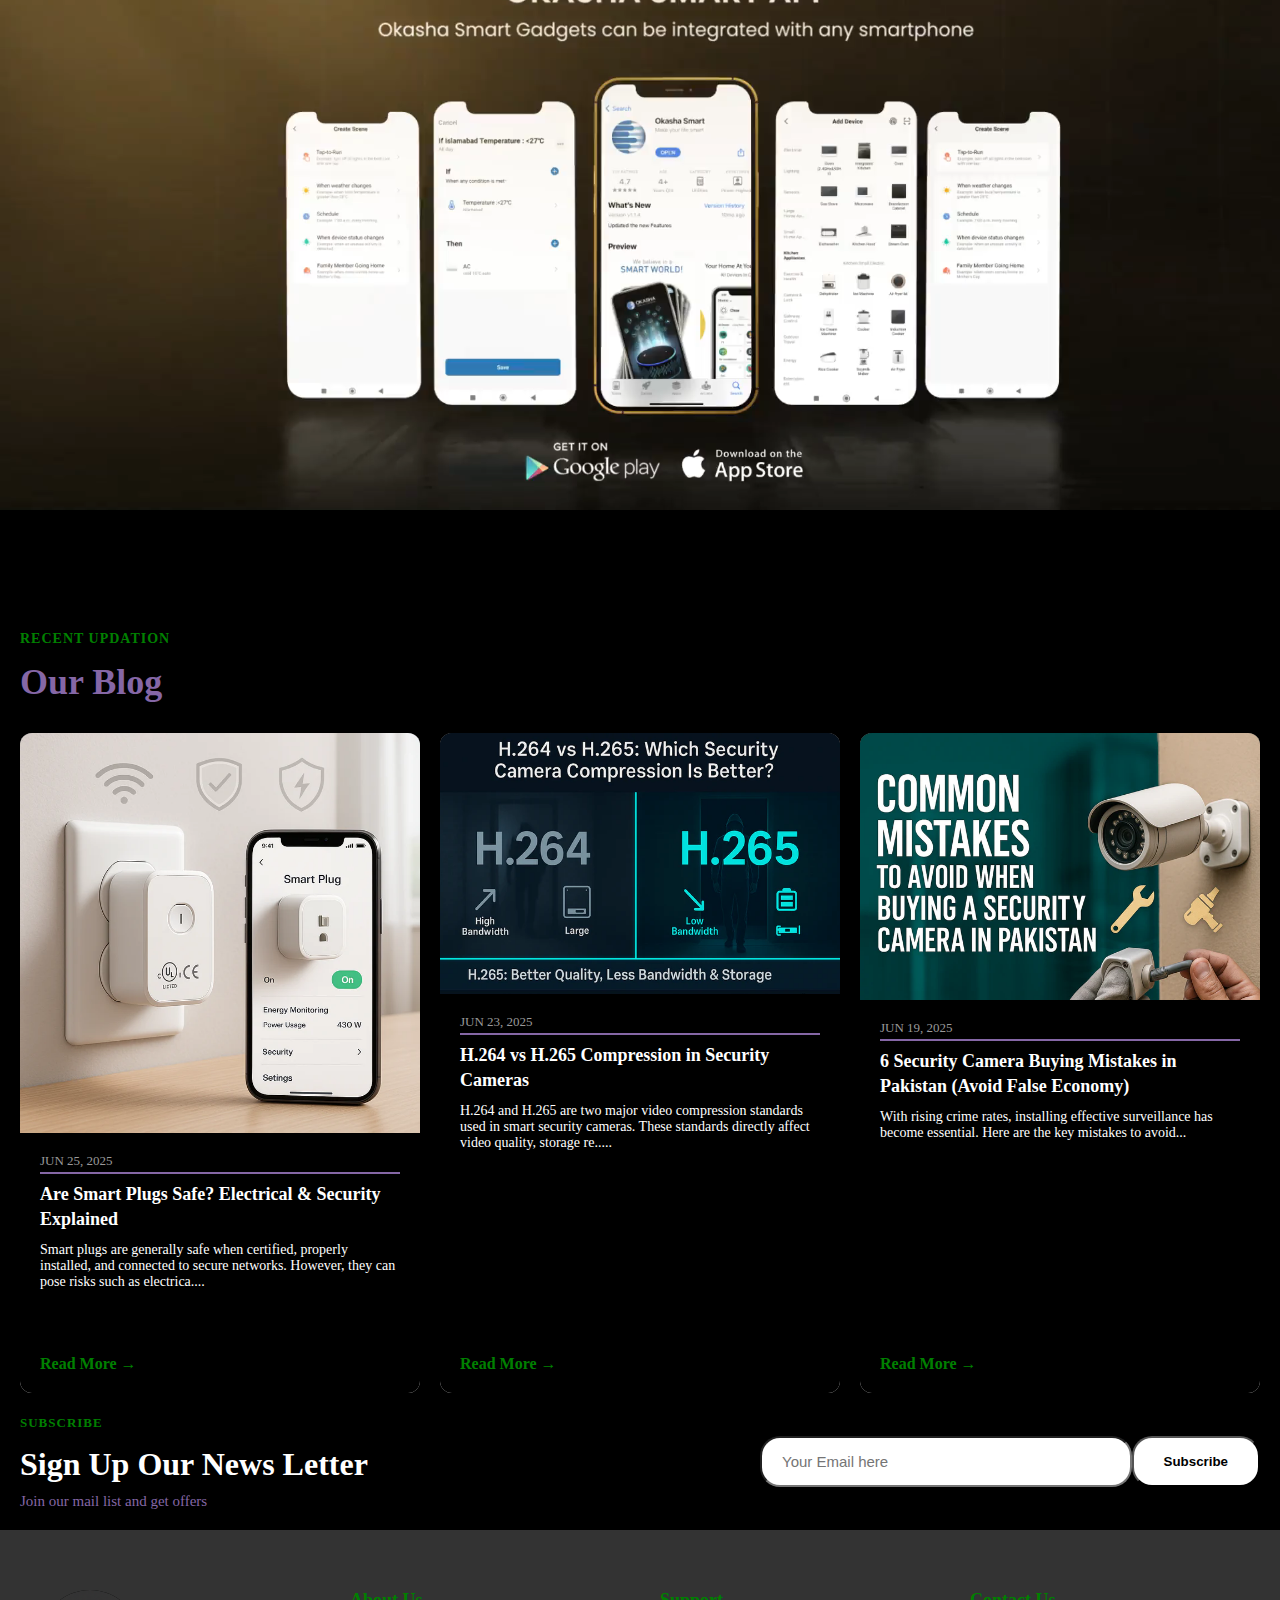
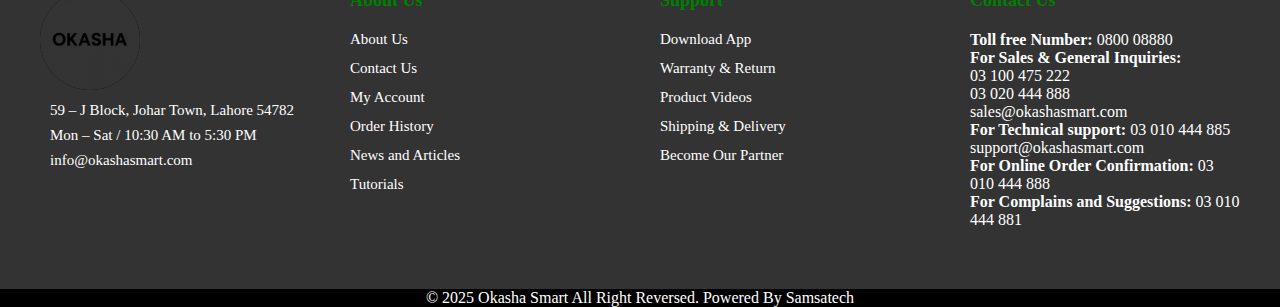
<file: home.html>
<!DOCTYPE html>
<html lang="en">

<head>
  <meta charset="UTF-8">
  <meta name="viewport" content="width=device-width, initial-scale=1.0">
  <title>Okasha Smart</title>
  <link rel="stylesheet" href="./style.css">
  <link href="https://cdn.jsdelivr.net/npm/bootstrap@5.0.2/dist/css/bootstrap.min.css" rel="stylesheet"
    integrity="sha384-EVSTQN3/azprG1Anm3QDgpJLIm9Nao0Yz1ztcQTwFspd3yD65VohhpuuCOmLASjC" crossorigin="anonymous">
    
</head>

<body>
 <!-- Top Notification Bar -->
  <div class="top-bar">
   <a href="./home.html"> <span class="promo-text" >Make Your Life Smart With Okasha!</span></a>
  </div>

  <!-- Contact + Icons Bar (optional placement) -->
  <div class="contact-bar">
    <div class="contact-info" style="background:rgb(133,103,166) ;">
      <span> info@okashasmart.com</span>
      <span> 03 100 475 222</span>
      <span> 03 020 444 888</span>
    </div>
    <div class="social-icons" style="background-color:rgb(133,103,166)  ;">
      <a href="#"><img src="./images/facebook.png" alt="Facebook"
          style="background-color: white; border-radius: 2.5vh;"></a>
      <a href="#"><img src="./images/twitter.png" alt="Twitter"
          style="background-color: white;  border-radius: 2.5vh;"></a>
      <a href="#"><img src="./images/instagram.png" alt="Instagram"
          style="background-color: white;  border-radius: 2.5vh;"></a>
      <a href="#"><img src="./images/youtube.png" alt="YouTube"
          style="background-color: white;  border-radius: 2.5vh;"></a>
      <a href="#"><img src="./images/whatsapp.png" alt="WhatsApp"
          style="background-color: white;  border-radius: 2.5vh;"></a>
      <a href="#"><img src="./images/linkedin.png" alt="LinkedIn"
          style="background-color: white;  border-radius: 2.5vh;"></a>
    </div>
  </div>

  <!-- Search + Logo + Action Icons -->
  <header class="main-header">
   <a href="./home.html"> <img src="./images/OKASHA-LOGO-.webp" alt="OKASHA logo" class="logo"></a>
    <div class="search-box">
      <input type="text" placeholder="Search For Product , Brand or Key word">
      <button class="search-button"><img src="./images/search (1).png" alt="search" style="margin-right: 20px;"></button>
    </div>
    <div class="header-actions">
      <button class=" icon-btn">🛒</button>
    </div>
  </header>

  <nav class="nav-bar">
    <button class="smart-btn">Smart Products</button>
    <ul class="nav-links">
      <!---->
      <li class="menu-item">
        <a href="./wifi.html">Wifi Products</a>
        <div class="mega-menu">
          <div class="column" style="background-color: white;">
            <h4 style="background-color: white; color: black;">Switches & Sockets</h4>
            <a href="#" style="background-color: white; color: black;">Smart Switches</a>
            <a href="#" style="background-color: white;color: black;">Smart Sockets</a>
            <a href="#" style="background-color: white;color: black;">Fan Speed Controller</a>
            <a href="#" style="background-color: white;color: black;">Smart Wifi Light Dimmer</a>
            <a href="#" style="background-color: white;color: black;">Crystal Series Light Dimmer</a>
            <a href="#" style="background-color: white;color: black;">Smart In Wall Two Gang Switch</a>
            <a href="#" style="background-color: white;color: black;">Door Exit Button</a>
          </div>

          <div class="column" style="background-color: white;">
            <h4 style="background-color: white; color: black;">Smart Plugs</h4>
            <a href="#" style="background-color: white; color: black;">Universal Smart Plug 16A - 3Pin</a>
            <a href="#" style="background-color: white; color: black;">Smart Plug 10A</a>
            <a href="#" style="background-color: white; color: black;">Wifi Smart Power Switch-40A</a>
            <a href="#" style="background-color: white; color: black;">Smart Power Extension</a>
          </div>
          <div class="column" style="background-color: white;">
            <h4 style="background-color: white; color: black;">Security & Sensors (Wifi)</h4>
            <a href="#" style="background-color: white; color: black;">Smart Door Locks</a>
            <a href="#" style="background-color: white; color: black;">Human Presence Sensors</a>
            <a href="#" style="background-color: white; color: black;">Door & Window Sensor</a>
            <a href="#" style="background-color: white; color: black;">Temperature Humidity Sensor</a>
            <a href="#" style="background-color: white; color: black;">Smart Siren</a>
            <a href="#" style="background-color: white; color: black;">Wifi Motion Sensor Stand Alone</a>
          </div>
          <div class="column" style="background-color: white;">
            <h4 style="background-color: white; color: black;">Smart Lighting</h4>
            <a href="#" style="background-color: white; color: black;">LED Bulb Multi Color 12W</a>
            <a href="#" style="background-color: white; color: black;">Wifi LED Strips</a>
            <a href="#" style="background-color: white; color: black;">Downlights</a>
            <a href="#" style="background-color: white; color: black;">Wifi LED Floor Lamp</a>
            <a href="#" style="background-color: white; color: black;">Smart RGB Corner Lamp</a>
            <a href="#" style="background-color: white; color: black;">Smart LED Light Bars RGB</a>
            <a href="#" style="background-color: white; color: black;">Smart Wifi Light Dimmer</a>
            <a href="#" style="background-color: white; color: black;">White Noise Night Lamp</a>
          </div>
          <div class="column" style="background-color: white;">
            <h4 style="background-color: white; color: black;">Smart Security Cameras</h4>
            <a href="#" style="background-color: white; color: black;">Classic Smart Security Camera</a>
            <a href="#" style="background-color: white; color: black;">Smart Eyeball Security Camera</a>
            <a href="#" style="background-color: white; color: black;">Smart Robot Camera</a>
            <a href="#" style="background-color: white; color: black;">Smart Wireless Ceiling Camera</a>
            <a href="#" style="background-color: white; color: black;">Smart Camera 3MP</a>
            <a href="#" style="background-color: white; color: black;">Smart Camera 5MP</a>
            <a href="#" style="background-color: white; color: black;">Smart Pro Cameras with NVR</a>
          </div>
          <div class="column" style="background-color: white;">
            <h4 style="background-color: white; color: black;">Others</h4>
            <a href="#" style="background-color: white; color: black;">Smart Water Valve</a>
            <a href="#" style="background-color: white; color: black;">Pet Water Fountain</a>
            <a href="#" style="background-color: white; color: black;">Wifi Blind Motor With Rod</a>
          </div>
        </div>
        <!---yaha khatam hay-->

        <!--yaha sey dusra st howa-->
      <li class="menu-item">
        <a href="./zigbee.html">Zigbee Products</a>
        <div class="mega-menu" style="width: max-content;">
          <div class="column" style="background-color: white;">
            <h4 style="background-color: white; color: black;">Security & Sensors (Zigbee)</h4>
            <a href="#" style="background-color: white; color: black;">Smart Water Leakage Sensor -
              Zigbee</a>
            <a href="#" style="background-color: white;color: black;">Smart Smoke Sensor - Zigbee</a>
            <a href="#" style="background-color: white;color: black;">Smart Carbon Monoxide Sensor -
              Zigbee</a>
            <a href="#" style="background-color: white;color: black;"> Smart Motion Sensor - Zigbee</a>
            <a href="#" style="background-color: white;color: black;">Door & Window Magnetic Sensor -
              Zigb</a>
            <a href="#" style="background-color: white;color: black;">Zigbee Gateway - Lane</a>
            <a href="#" style="background-color: white;color: black;">Zigbee Gateway - Wireless</a>
          </div>
          <!--yaha khatam howa-->
          <!--yaha sey third st howa-->

      <li class="menu-item">
        <a href="./control.html">Gateway & Controls</a>
        <div class="mega-menu" style="width: max-content;">
          <div class="column" style="background-color: white;">
            <a href="#" style="background-color: white; color: black;">Central Controls</a>
            <a href="#" style="background-color: white;color: black;">Smart Home Assistance</a>
          </div>
          <!--yaha khatam howa-->

          <!--yaha sey fourth st howa-->

      <li class="menu-item">
        <a href="./essential.html">Home Essentials</a>
        <div class="mega-menu" style="width: max-content;">
          <div class="column" style="background-color: white;">
            <a href="#" style="background-color: white; color: black;"> Smart Door Locks </a>
            <a href="#" style="background-color: white;color: black;"> Safety ladders</a>
            <a href="#" style="background-color: white;color: black;">Planters</a>
            <a href="#" style="background-color: white;color: black;">Smart Air Purifier</a>

          </div>
          <!--yaha khatam howa-->

          <!--yaha sey 5 st howa-->

      <li class="menu-item">
        <a href="./Accessories.html">Accessories </a>
        <div class="mega-menu" style="width: max-content;">
          <div class="column" style="background-color: white;">
            <a href="#" style="background-color: white; color: black;">Door Sensor - 433MHz</a>
            <a href="#" style="background-color: white;color: black;">PIR Detector - 433MHz</a>
            <a href="#" style="background-color: white;color: black;">Remote Control - 433MHz</a>
            <a href="#" style="background-color: white;color: black;">Smart Siren 433Mhz</a>
            <a href="#" style="background-color: white;color: black;">Non Wifi Products</a>
          </div>
          <!--yaha khatam howa-->
     
  </nav>


  <!--yaha sey slider st hay-->

  <div id="carouselExampleInterval" class="carousel slide " data-bs-ride="carousel">
    <div class="carousel-inner">
      <div class="carousel-item active" data-bs-interval="10000">
        <img src="./images/slider.webp" class="d-block w-100" alt="...">
      </div>
      <div class="carousel-item" data-bs-interval="2000">
        <img src="./images/slider2.webp" class="d-block w-100" alt="...">
      </div>
      <div class="carousel-item">
        <img src="./images/slider3.webp" class="d-block w-100" alt="...">
      </div>
    </div>
    <button class="carousel-control-prev" type="button" data-bs-target="#carouselExampleInterval" data-bs-slide="prev">
      <span class="carousel-control-prev-icon" aria-hidden="true"></span>
      <span class="visually-hidden">Previous</span>
    </button>
    <button class="carousel-control-next" type="button" data-bs-target="#carouselExampleInterval" data-bs-slide="next">
      <span class="carousel-control-next-icon" aria-hidden="true"></span>
      <span class="visually-hidden">Next</span>
    </button>
  </div>
  <!--yaha sey overplay walay card st-->

  <section class="product-section">
    <div class="card-container">
      <!-- Card 1 -->
      <div class="product-card">
        <img src="./images/1over.webp" alt="Smart Switches & Sockets">
        <div class="card-overlay"></div>
      </div>

      <!-- Card 2 -->
      <div class="product-card">
        <img src="./images/2over.webp" alt="Smart Lighting">
        <div class="card-overlay"></div>
      </div>

      <!-- Card 3 -->
      <div class="product-card">
        <img src="./images/3over.webp" alt="Smart Plug">
        <div class="card-overlay"></div>
      </div>
    </div>

    <!-- Order Now Section -->
    <div class="order-now">
      <p class="hot-deals">HOT DEALS</p>
      <p class="hot-deals" style="color: rgb(133,103,166) ;">_____________________</p>
      <h2>Our Best Selling Products</h2>
      <button class="order-btn">Order Now</button>
    </div>
  </section>


  <!--yaha sey dsura st howa overplay-->

  <div class="product-grid">
    <div class="card" style=" border-radius: 20px;">
      <img src="./images/1long.webp" alt="Ultra Smart Panel-4 Gang" class="product-img">
      <div class="details">
        <p class="brand" style="background-color: #f9f9f9;color: black;">OKASHA SMART</p>
        <h3 style="background-color: #f9f9f9;color: black;">Ultra Smart Panel-4 Gang</h3>
        <p class="price" style="background-color: #f9f9f9;color: black;">from <span
            style="background-color: #f9f9f9;color: black;">Rs.14,500.00</span> <del
            style="background-color: #f9f9f9;color: black;">Rs.16,500.00</del></p>
        <button class="circle-btn">›</button>
      </div>
    </div>

    <div class="card" style=" border-radius: 20px;">
      <img src="./images/2long.webp" alt="Smart Panel With Alexa" class="product-img">
      <div class="details">
        <p class="brand" style="background-color: #f9f9f9;color: black;">OKASHA SMART</p>
        <h3 style="background-color: #f9f9f9;color: black;">Smart Panel With Alexa</h3>
        <p class="price" style="background-color: #f9f9f9;color: black;">from <span
            style="background-color: #f9f9f9;color: black;">Rs.35,000.00</span> <del
            style="background-color: #f9f9f9;color: black;">Rs.38,500.00</del></p>
        <button class="circle-btn">›</button>
      </div>
    </div>

    <div class="card" style=" border-radius: 20px;">

      <img src="./images/3long.webp" alt="Ultra Super Smart Panel" class="product-img">
      <div class="details">
        <p class="brand" style="background-color: #f9f9f9;color: black;">OKASHA SMART</p>
        <h3 style="background-color: #f9f9f9;color: black;">Ultra Super Smart Panel</h3>
        <p class="price" style="background-color: #f9f9f9;color: black;">from <span
            style="background-color: #f9f9f9;color: black;">Rs.90,000.00</span> <del
            style="background-color: #f9f9f9;color: black;">Rs.110,000.00</del></p>
        <button class="circle-btn">›</button>
      </div>
    </div>

    <div class="card" style=" border-radius: 20px;">

      <img src="./images/4long.webp" alt="Mini Super Smart Panel" class="product-img">
      <div class="details">
        <p class="brand" style="background-color: #f9f9f9;color: black;">OKASHA SMART</p>
        <h3 style="background-color: #f9f9f9;color: black;">Mini Super Smart Panel</h3>
        <p class="price" style="background-color: #f9f9f9;color: black;">from <span
            style="background-color: #f9f9f9;color: black;">Rs.38,500.00</span>
          <del style="background-color: #f9f9f9;color: black;">Rs.60,000.00</del>
        </p>
        <button class="circle-btn">›</button>
      </div>
    </div>
  </div>

  <!--yaha kahatm ho gya -->



  <!--yaha sey testimonal ka kaam st-->

  <section class="testimonials">
    <h5>TESTIMONIALS</h5>
    <h2>What Customers say?</h2>
    <div class="testimonial">
      <img src="./images/testimonals.avif" alt="Product 1">
      <div class="content">
        <div class="name">Yasir Saleh</div>
        <strong>Product satisfaction</strong>
        <p>Awesome product. As per my suggestion your sales will go to next level if any of your expert guide us for
          further products.</p>
      </div>
    </div>

    <div class="testimonial">
      <img src="./images/testimonals1.avif" alt="Product 2">
      <div class="content">
        <div class="name">Muhammad Amir Malik</div>
        <strong>Satisfied</strong>
        <p>100% satisfied with the product. Used it with TV, AC and with TV Nations’s TV box. Worked perfectly!!!</p>
      </div>
    </div>

    <div class="testimonial">
      <img src="./images/testimonals1.avif" alt="Product 2">
      <div class="content">
        <div class="name">Muhammad Amir Malik</div>
        <strong>Satisfied</strong>
        <p>100% satisfied with the product. Used it with TV, AC and with TV Nations’s TV box. Worked perfectly!!!</p>
      </div>
    </div>
  </section>

  <!--yaha khatam ho gya hay-->

  <!--yaha sey shop ka st hay-->
  <section class="why-shop">
    <div class="trustpilot-container">
      <button class="trustpilot-btn">Review us on ★ Trustpilot</button>
    </div>

    <div class="section-title">
      <span>OUR UNIQUENESS</span>
      <h2 class="h2">Why Shop With Us</h2>
    </div>

    <div class="features">
      <div class="feature-card">
        <img src="./images/shop1.webp" alt="Free Delivery">
        <div>
          <p class="sub-heading">FREE DELIVERIES</p>
          <h3>Across The Pakistan</h3>
          <p>Enjoy our absolutely free deliveries across the nation!</p>
        </div>
      </div>

      <div class="feature-card">
        <img src="./images/shop2.webp" alt="Warranty">
        <div>
          <p class="sub-heading">EASY RETURNS</p>
          <h3>1 Year Warranty</h3>
          <p>Return within 7 days </p>
        </div>
      </div>

      <div class="feature-card">
        <img src="./images/shop3.webp" alt="Support">
        <div>
          <p class="sub-heading">CUSTOMER SUPPORT</p>
          <h3>24/7 Online Support</h3>
          <p>Our representatives are 24/7 available for you.</p>
        </div>
      </div>
    </div>

    <div class="section-title bottom">
      <span>AVAILABLE ON ALL REGULAR MOBILE’S OS</span>
      <h2 class="h2">Smart Phone Integration</h2>
      <p>Control your devices from anywhere!</p>
    </div>
  </section>
  <!--yaha khatam ho gya hay-->

  <!--yaha sey video ka kaam st howa-->


  <div class="hajra">
    <section class="video-preview-section">
      <div class="video-container">
        <video autoplay muted loop playsinline>
          <source src="./images/video.mp4" type="video/mp4">
        </video>

      </div>
    </section>
  </div>

  <!--yaha khatam ho gya hay -->

  <!--yaha sey blog kaam st howa-->


  <section class="blog-section">
    <h5>Recent Updation</h5>
    <h1>Our Blog</h1>

    <div class="blog-grid">
      <!-- Card 1 -->
      <div class="blog-card">
        <img src="./images/blog1.webp" alt="Smart Plug" />
        <div class="blog-content">
          <span class="blog-date">JUN 25, 2025</span>
          <div class="blog-title">Are Smart Plugs Safe? Electrical & Security Explained</div>
          <div class="blog-desc">Smart plugs are generally safe when certified, properly installed, and connected to
            secure networks. However, they can pose risks such as electrica....</div>
          <a href="#" class="read-more">Read More →</a>
        </div>
      </div>

      <!-- Card 2 (Center) -->
      <div class="blog-card">
        <img src="./images/blog2.webp" alt="Compression" />
        <div class="blog-content">
          <span class="blog-date">JUN 23, 2025</span>
          <div class="blog-title">H.264 vs H.265 Compression in Security Cameras</div>
          <div class="blog-desc">H.264 and H.265 are two major video compression standards used in smart security
            cameras. These standards directly affect video quality, storage re.....</div>
          <a href="#" class="read-more">Read More →</a>
        </div>
      </div>

      <!-- Card 3 -->
      <div class="blog-card">
        <img src="./images/blog3.webp" alt="Mistakes in Buying Cameras" />
        <div class="blog-content">
          <span class="blog-date">JUN 19, 2025</span>
          <div class="blog-title">6 Security Camera Buying Mistakes in Pakistan (Avoid False Economy)</div>
          <div class="blog-desc">With rising crime rates, installing effective surveillance has become essential. Here
            are the key mistakes to avoid...</div>
          <a href="#" class="read-more">Read More →</a>
        </div>
      </div>

    </div>
  </section>

  <!--yaha sey form ka st howa -->

  
    <div class="newsletter-wrapper">
    <div class="newsletter-text">
      <h5>Subscribe</h5>
      <h2>Sign Up Our News Letter</h2>
      <p>Join our mail list and get offers</p>
    </div>
    <form class="newsletter-form">
      <input type="email" placeholder="Your Email here" style="border-radius: 20px;" />
      <button class="button1"  style="border-radius: 20px;">Subscribe</button>
    </form>
  </div>
  

  <!--yaha sey footer st howa -->
   
<footer class="footer">
    <div class="footer-container">
    <!-- Column 1 -->
    <div class="footer-col brand-info">
      <img src="./images/ChatGPT Image Jul 1, 2025, 03_11_52 PM.png" alt="OKASHA Logo" class="logo1">
      <p><i class="fas fa-map-marker-alt"></i> 59 – J Block, Johar Town, Lahore 54782</p>
      <p><i class="fas fa-clock"></i> Mon – Sat / 10:30 AM to 5:30 PM</p>
      <p><i class="fas fa-envelope"></i> info@okashasmart.com</p>
      <div class="social-icons1">
        <i class="fab fa-facebook-f"></i>
        <i class="fab fa-x-twitter"></i>
        <i class="fab fa-instagram"></i>
        <i class="fab fa-youtube"></i>
        <i class="fab fa-whatsapp"></i>
        <i class="fab fa-linkedin-in"></i>
      </div>
    </div>

    <!-- Column 2 -->
    <div class="footer-col">
      <h4>About Us</h4>
      <ul>
        <li>About Us</li>
        <li>Contact Us</li>
        <li>My Account</li>
        <li>Order History</li>
        <li>News and Articles</li>
        <li>Tutorials</li>
      </ul>
    </div>

    <!-- Column 3 -->
    <div class="footer-col">
      <h4>Support</h4>
      <ul>
        <li>Download App</li>
        <li>Warranty & Return</li>
        <li>Product Videos</li>
        <li>Shipping & Delivery</li>
        <li>Become Our Partner</li>
      </ul>
    </div>

    <!-- Column 4 -->
    <div class="footer-col">
      <h4>Contact Us</h4>
      <p style="background-color: #333333;"><strong style="background-color: #333333;">Toll free Number:</strong> 0800 08880</p>
      <p style="background-color: #333333;"><strong style="background-color: #333333;">For Sales & General Inquiries:</strong></p>
      <p style="background-color: #333333;">03 100 475 222<br>03 020 444 888<br>sales@okashasmart.com</p>
      <p style="background-color: #333333;"><strong style="background-color: #333333;">For Technical support:</strong> 03 010 444 885<br>support@okashasmart.com</p>
      <p style="background-color: #333333;"><strong style="background-color: #333333;">For Online Order Confirmation:</strong> 03 010 444 888</p>
      <p style="background-color: #333333;"><strong style="background-color: #333333;">For Complains and Suggestions:</strong> 03 010 444 881</p>
    </div>
  </div>
  
  
</footer>

  <div class="copyright">
     © 2025 Okasha Smart All Right Reversed. Powered By Samsatech
  </div>



  <script src="https://cdn.jsdelivr.net/npm/bootstrap@5.0.2/dist/js/bootstrap.bundle.min.js"
    integrity="sha384-MrcW6ZMFYlzcLA8Nl+NtUVF0sA7MsXsP1UyJoMp4YLEuNSfAP+JcXn/tWtIaxVXM"
    crossorigin="anonymous"></script>
</body>

</html>
</file>
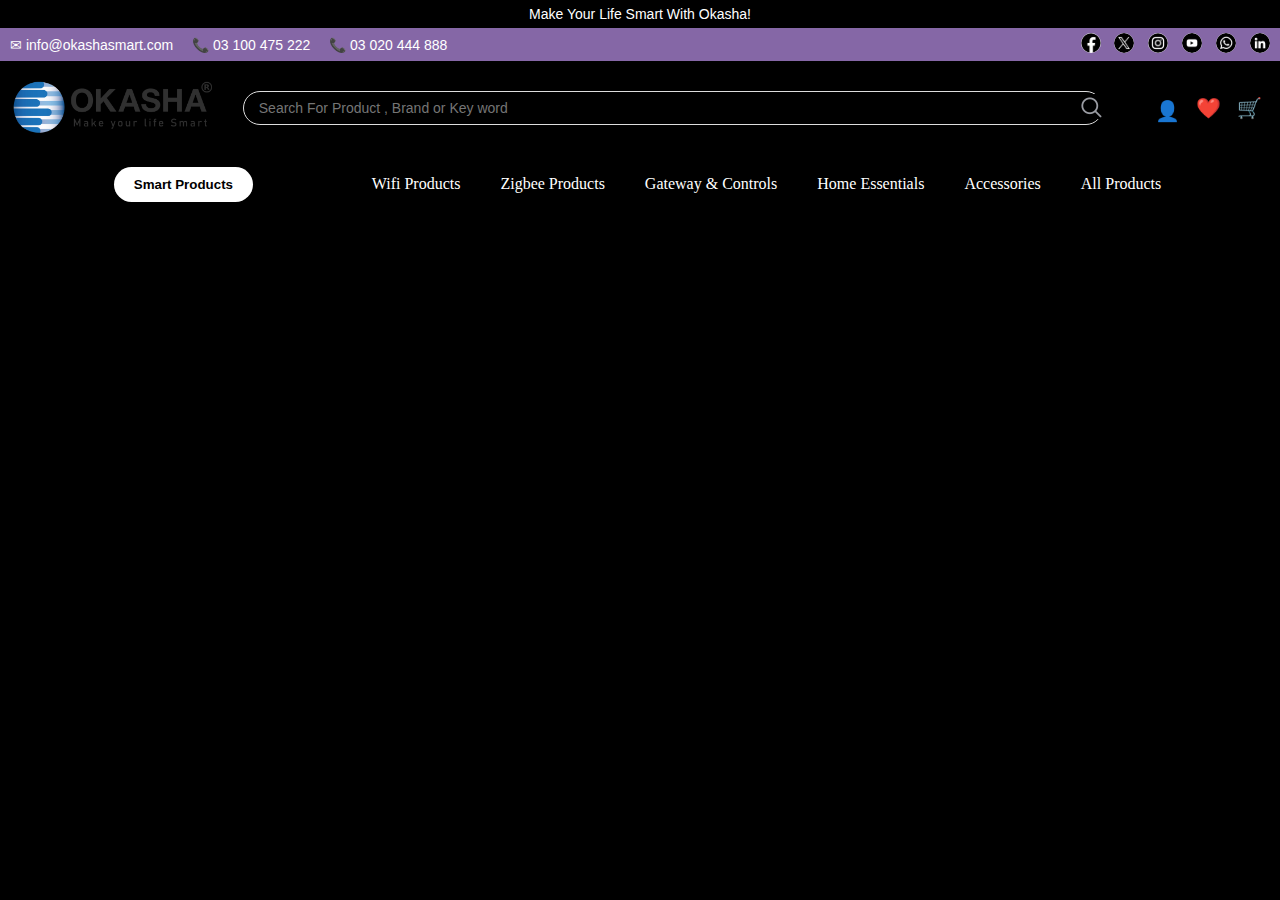
<file: products.html>
<!DOCTYPE html>
<html lang="en">

<head>
  <meta charset="UTF-8">
  <meta name="viewport" content="width=device-width, initial-scale=1.0">
  <title>Document</title>
  <link rel="stylesheet" href="./style.css">
  <link href="https://cdn.jsdelivr.net/npm/bootstrap@5.0.2/dist/css/bootstrap.min.css" rel="stylesheet"
    integrity="sha384-EVSTQN3/azprG1Anm3QDgpJLIm9Nao0Yz1ztcQTwFspd3yD65VohhpuuCOmLASjC" crossorigin="anonymous">
    
</head>

<body>
  <!-- Top Notification Bar -->
  <div class="top-bar">
   <a href="./products.html"> <span class="promo-text">Make Your Life Smart With Okasha!</span></a>
  </div>

  <!-- Contact + Icons Bar (optional placement) -->
  <div class="contact-bar">
    <div class="contact-info" style="background:rgb(133,103,166) ;">
      <span>✉ info@okashasmart.com</span>
      <span>📞 03 100 475 222</span>
      <span>📞 03 020 444 888</span>
    </div>
    <div class="social-icons" style="background-color:rgb(133,103,166)  ;">
      <a href="#"><img src="./images/facebook.png" alt="Facebook"
          style="background-color: white; border-radius: 2.5vh;"></a>
      <a href="#"><img src="./images/twitter.png" alt="Twitter"
          style="background-color: white;  border-radius: 2.5vh;"></a>
      <a href="#"><img src="./images/instagram.png" alt="Instagram"
          style="background-color: white;  border-radius: 2.5vh;"></a>
      <a href="#"><img src="./images/youtube.png" alt="YouTube"
          style="background-color: white;  border-radius: 2.5vh;"></a>
      <a href="#"><img src="./images/whatsapp.png" alt="WhatsApp"
          style="background-color: white;  border-radius: 2.5vh;"></a>
      <a href="#"><img src="./images/linkedin.png" alt="LinkedIn"
          style="background-color: white;  border-radius: 2.5vh;"></a>
    </div>
  </div>

  <!-- Search + Logo + Action Icons -->
   <header class="main-header">
   <a href="./index.html"> <img src="./images/OKASHA-LOGO-.webp" alt="OKASHA logo" class="logo"></a>
    <div class="search-box">
      <input type="text" placeholder="Search For Product , Brand or Key word">
      <button class="search-button"><img src="./images/search (1).png" alt="search"></button>
    </div>
    <div class="header-actions">
      <button class="icon-btn"> <img src="./images/user.png" alt="">👤</button>
      <button class="icon-btn">❤️</button>
      <button class=" icon-btn">🛒</button>
    </div>
  </header>

  <nav class="nav-bar">
    <button class="smart-btn">Smart Products</button>
    <ul class="nav-links">
      <!---->
      <li class="menu-item">
        <a href="./wifi.html">Wifi Products</a>
        <div class="mega-menu">
          <div class="column" style="background-color: white;">
            <h4 style="background-color: white; color: black;">Switches & Sockets</h4>
            <a href="#" style="background-color: white; color: black;">Smart Switches</a>
            <a href="#" style="background-color: white;color: black;">Smart Sockets</a>
            <a href="#" style="background-color: white;color: black;">Fan Speed Controller</a>
            <a href="#" style="background-color: white;color: black;">Smart Wifi Light Dimmer</a>
            <a href="#" style="background-color: white;color: black;">Crystal Series Light Dimmer</a>
            <a href="#" style="background-color: white;color: black;">Smart In Wall Two Gang Switch</a>
            <a href="#" style="background-color: white;color: black;">Door Exit Button</a>
          </div>

          <div class="column" style="background-color: white;">
            <h4 style="background-color: white; color: black;">Smart Plugs</h4>
            <a href="#" style="background-color: white; color: black;">Universal Smart Plug 16A - 3Pin</a>
            <a href="#" style="background-color: white; color: black;">Smart Plug 10A</a>
            <a href="#" style="background-color: white; color: black;">Wifi Smart Power Switch-40A</a>
            <a href="#" style="background-color: white; color: black;">Smart Power Extension</a>
          </div>
          <div class="column" style="background-color: white;">
            <h4 style="background-color: white; color: black;">Security & Sensors (Wifi)</h4>
            <a href="#" style="background-color: white; color: black;">Smart Door Locks</a>
            <a href="#" style="background-color: white; color: black;">Human Presence Sensors</a>
            <a href="#" style="background-color: white; color: black;">Door & Window Sensor</a>
            <a href="#" style="background-color: white; color: black;">Temperature Humidity Sensor</a>
            <a href="#" style="background-color: white; color: black;">Smart Siren</a>
            <a href="#" style="background-color: white; color: black;">Wifi Motion Sensor Stand Alone</a>
          </div>
          <div class="column" style="background-color: white;">
            <h4 style="background-color: white; color: black;">Smart Lighting</h4>
            <a href="#" style="background-color: white; color: black;">LED Bulb Multi Color 12W</a>
            <a href="#" style="background-color: white; color: black;">Wifi LED Strips</a>
            <a href="#" style="background-color: white; color: black;">Downlights</a>
            <a href="#" style="background-color: white; color: black;">Wifi LED Floor Lamp</a>
            <a href="#" style="background-color: white; color: black;">Smart RGB Corner Lamp</a>
            <a href="#" style="background-color: white; color: black;">Smart LED Light Bars RGB</a>
            <a href="#" style="background-color: white; color: black;">Smart Wifi Light Dimmer</a>
            <a href="#" style="background-color: white; color: black;">White Noise Night Lamp</a>
          </div>
          <div class="column" style="background-color: white;">
            <h4 style="background-color: white; color: black;">Smart Security Cameras</h4>
            <a href="#" style="background-color: white; color: black;">Classic Smart Security Camera</a>
            <a href="#" style="background-color: white; color: black;">Smart Eyeball Security Camera</a>
            <a href="#" style="background-color: white; color: black;">Smart Robot Camera</a>
            <a href="#" style="background-color: white; color: black;">Smart Wireless Ceiling Camera</a>
            <a href="#" style="background-color: white; color: black;">Smart Camera 3MP</a>
            <a href="#" style="background-color: white; color: black;">Smart Camera 5MP</a>
            <a href="#" style="background-color: white; color: black;">Smart Pro Cameras with NVR</a>
          </div>
          <div class="column" style="background-color: white;">
            <h4 style="background-color: white; color: black;">Others</h4>
            <a href="#" style="background-color: white; color: black;">Smart Water Valve</a>
            <a href="#" style="background-color: white; color: black;">Pet Water Fountain</a>
            <a href="#" style="background-color: white; color: black;">Wifi Blind Motor With Rod</a>
          </div>
        </div>
        <!---yaha khatam hay-->

        <!--yaha sey dusra st howa-->
      <li class="menu-item">
        <a href="./zigbee.html">Zigbee Products</a>
        <div class="mega-menu" style="width: max-content;">
          <div class="column" style="background-color: white;">
            <h4 style="background-color: white; color: black;">Security & Sensors (Zigbee)</h4>
            <a href="#" style="background-color: white; color: black;">Smart Water Leakage Sensor -
              Zigbee</a>
            <a href="#" style="background-color: white;color: black;">Smart Smoke Sensor - Zigbee</a>
            <a href="#" style="background-color: white;color: black;">Smart Carbon Monoxide Sensor -
              Zigbee</a>
            <a href="#" style="background-color: white;color: black;"> Smart Motion Sensor - Zigbee</a>
            <a href="#" style="background-color: white;color: black;">Door & Window Magnetic Sensor -
              Zigb</a>
            <a href="#" style="background-color: white;color: black;">Zigbee Gateway - Lane</a>
            <a href="#" style="background-color: white;color: black;">Zigbee Gateway - Wireless</a>
          </div>
          <!--yaha khatam howa-->
          <!--yaha sey third st howa-->

      <li class="menu-item">
        <a href="./control.html">Gateway & Controls</a>
        <div class="mega-menu" style="width: max-content;">
          <div class="column" style="background-color: white;">
            <a href="#" style="background-color: white; color: black;">Central Controls</a>
            <a href="#" style="background-color: white;color: black;">Smart Home Assistance</a>
          </div>
          <!--yaha khatam howa-->

          <!--yaha sey fourth st howa-->

      <li class="menu-item">
        <a href="./essential.html">Home Essentials</a>
        <div class="mega-menu" style="width: max-content;">
          <div class="column" style="background-color: white;">
            <a href="#" style="background-color: white; color: black;"> Smart Door Locks </a>
            <a href="#" style="background-color: white;color: black;"> Safety ladders</a>
            <a href="#" style="background-color: white;color: black;">Planters</a>
            <a href="#" style="background-color: white;color: black;">Smart Air Purifier</a>

          </div>
          <!--yaha khatam howa-->

          <!--yaha sey 5 st howa-->

      <li class="menu-item">
        <a href="./Accessories.html">Accessories </a>
        <div class="mega-menu" style="width: max-content;">
          <div class="column" style="background-color: white;">
            <a href="#" style="background-color: white; color: black;">Door Sensor - 433MHz</a>
            <a href="#" style="background-color: white;color: black;">PIR Detector - 433MHz</a>
            <a href="#" style="background-color: white;color: black;">Remote Control - 433MHz</a>
            <a href="#" style="background-color: white;color: black;">Smart Siren 433Mhz</a>
            <a href="#" style="background-color: white;color: black;">Non Wifi Products</a>
          </div>
          <!--yaha khatam howa-->
      <li class="menu-item">
        <a href="./products.html">All Products</a>
    </ul>
  </nav>

  </body>
  </html>
</file>
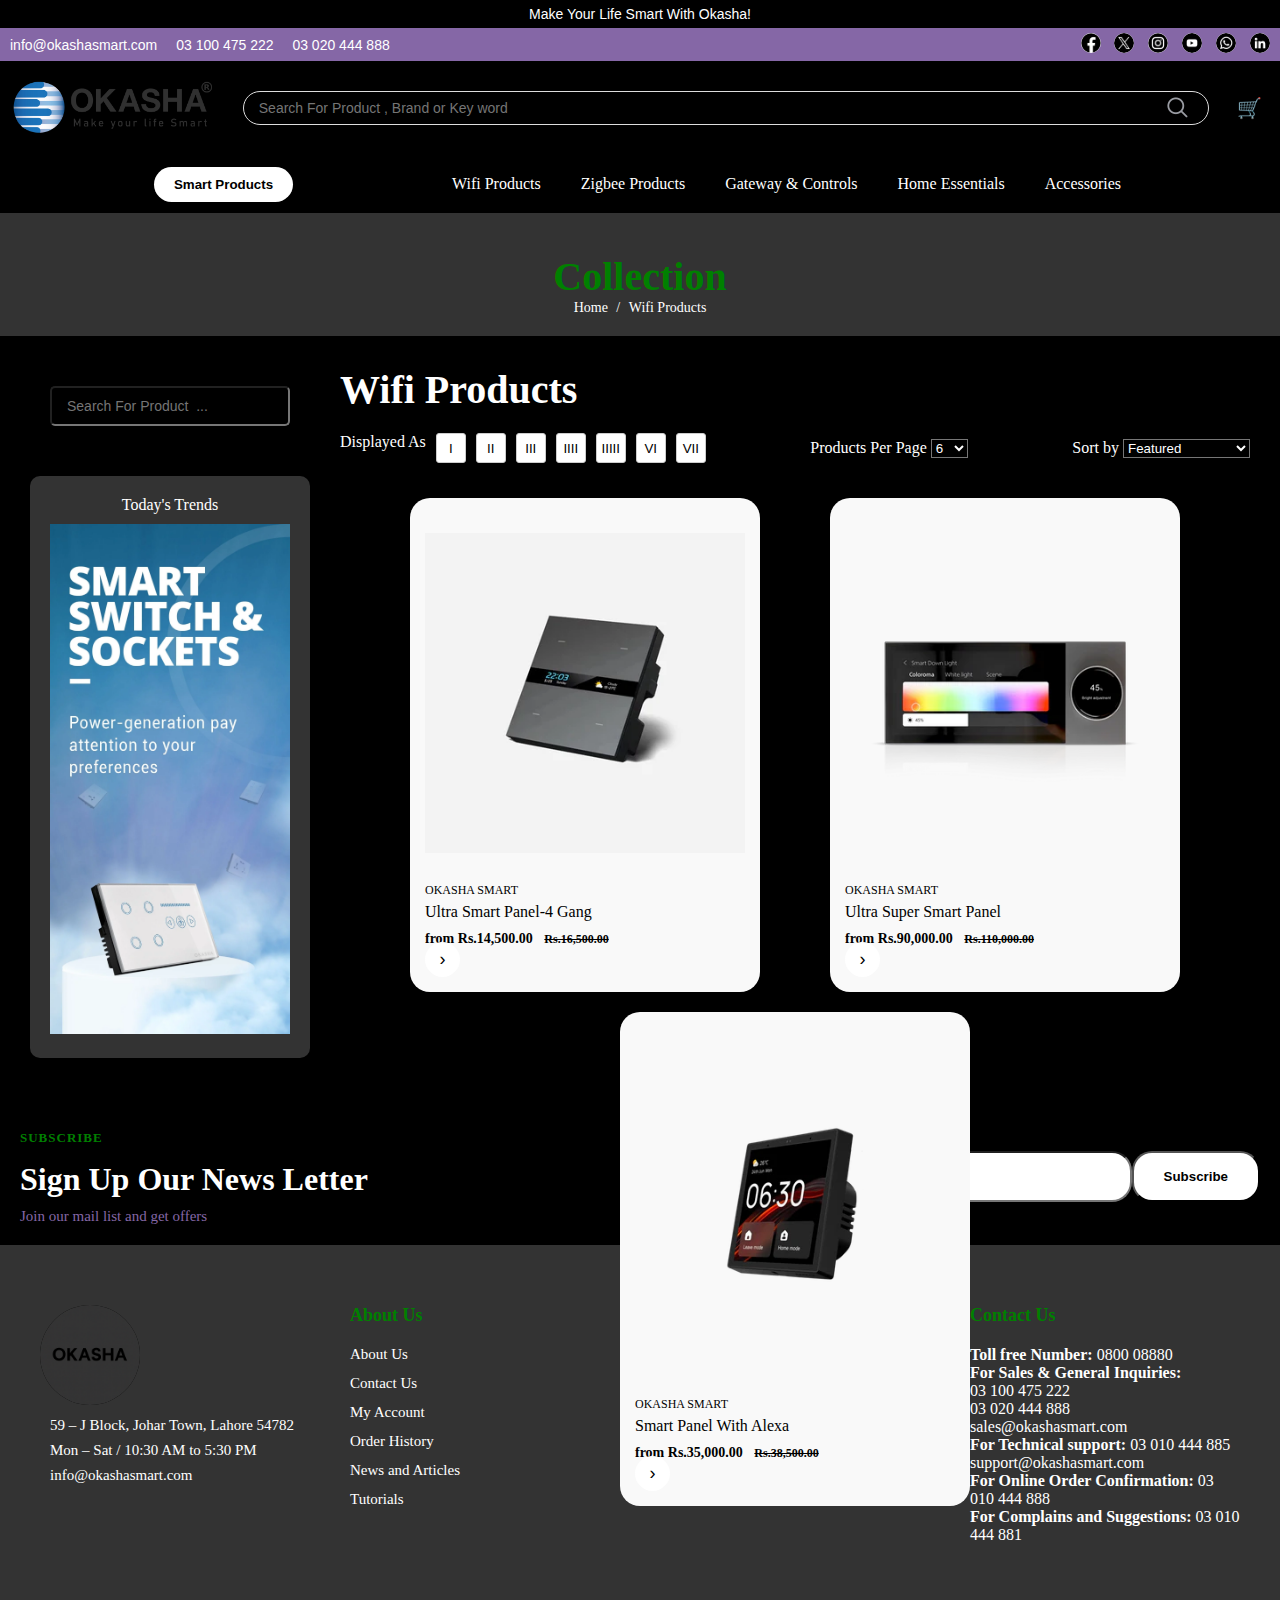
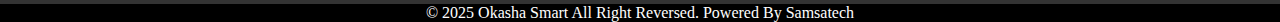
<file: wifi.html>
<!DOCTYPE html>
<html lang="en">

<head>
  <meta charset="UTF-8">
  <meta name="viewport" content="width=device-width, initial-scale=1.0">
  <title>Okasha Smart</title>
  <link rel="stylesheet" href="./style.css">
  <link href="https://cdn.jsdelivr.net/npm/bootstrap@5.0.2/dist/css/bootstrap.min.css" rel="stylesheet"
    integrity="sha384-EVSTQN3/azprG1Anm3QDgpJLIm9Nao0Yz1ztcQTwFspd3yD65VohhpuuCOmLASjC" crossorigin="anonymous">
    
</head>

<body>
  <!-- Top Notification Bar -->
   <div class="top-bar">
   <a href="./home.html"> <span class="promo-text" >Make Your Life Smart With Okasha!</span></a>
  </div>

  <!-- Contact + Icons Bar (optional placement) -->
  <div class="contact-bar">
    <div class="contact-info" style="background:rgb(133,103,166) ;">
      <span> info@okashasmart.com</span>
      <span> 03 100 475 222</span>
      <span> 03 020 444 888</span>
    </div>
    <div class="social-icons" style="background-color:rgb(133,103,166)  ;">
      <a href="#"><img src="./images/facebook.png" alt="Facebook"
          style="background-color: white; border-radius: 2.5vh;"></a>
      <a href="#"><img src="./images/twitter.png" alt="Twitter"
          style="background-color: white;  border-radius: 2.5vh;"></a>
      <a href="#"><img src="./images/instagram.png" alt="Instagram"
          style="background-color: white;  border-radius: 2.5vh;"></a>
      <a href="#"><img src="./images/youtube.png" alt="YouTube"
          style="background-color: white;  border-radius: 2.5vh;"></a>
      <a href="#"><img src="./images/whatsapp.png" alt="WhatsApp"
          style="background-color: white;  border-radius: 2.5vh;"></a>
      <a href="#"><img src="./images/linkedin.png" alt="LinkedIn"
          style="background-color: white;  border-radius: 2.5vh;"></a>
    </div>
  </div>

  <!-- Search + Logo + Action Icons -->
  <header class="main-header">
   <a href="./home.html"> <img src="./images/OKASHA-LOGO-.webp" alt="OKASHA logo" class="logo"></a>
    <div class="search-box">
      <input type="text" placeholder="Search For Product , Brand or Key word">
      <button class="search-button"><img src="./images/search (1).png" alt="search" style="margin-right: 20px;"></button>
    </div>
    <div class="header-actions">
      <button class=" icon-btn">🛒</button>
    </div>
  </header>

  <nav class="nav-bar">
    <button class="smart-btn">Smart Products</button>
    <ul class="nav-links">
      <!---->
      <li class="menu-item">
        <a href="./wifi.html">Wifi Products</a>
        <div class="mega-menu">
          <div class="column" style="background-color: white;">
            <h4 style="background-color: white; color: black;">Switches & Sockets</h4>
            <a href="#" style="background-color: white; color: black;">Smart Switches</a>
            <a href="#" style="background-color: white;color: black;">Smart Sockets</a>
            <a href="#" style="background-color: white;color: black;">Fan Speed Controller</a>
            <a href="#" style="background-color: white;color: black;">Smart Wifi Light Dimmer</a>
            <a href="#" style="background-color: white;color: black;">Crystal Series Light Dimmer</a>
            <a href="#" style="background-color: white;color: black;">Smart In Wall Two Gang Switch</a>
            <a href="#" style="background-color: white;color: black;">Door Exit Button</a>
          </div>

          <div class="column" style="background-color: white;">
            <h4 style="background-color: white; color: black;">Smart Plugs</h4>
            <a href="#" style="background-color: white; color: black;">Universal Smart Plug 16A - 3Pin</a>
            <a href="#" style="background-color: white; color: black;">Smart Plug 10A</a>
            <a href="#" style="background-color: white; color: black;">Wifi Smart Power Switch-40A</a>
            <a href="#" style="background-color: white; color: black;">Smart Power Extension</a>
          </div>
          <div class="column" style="background-color: white;">
            <h4 style="background-color: white; color: black;">Security & Sensors (Wifi)</h4>
            <a href="#" style="background-color: white; color: black;">Smart Door Locks</a>
            <a href="#" style="background-color: white; color: black;">Human Presence Sensors</a>
            <a href="#" style="background-color: white; color: black;">Door & Window Sensor</a>
            <a href="#" style="background-color: white; color: black;">Temperature Humidity Sensor</a>
            <a href="#" style="background-color: white; color: black;">Smart Siren</a>
            <a href="#" style="background-color: white; color: black;">Wifi Motion Sensor Stand Alone</a>
          </div>
          <div class="column" style="background-color: white;">
            <h4 style="background-color: white; color: black;">Smart Lighting</h4>
            <a href="#" style="background-color: white; color: black;">LED Bulb Multi Color 12W</a>
            <a href="#" style="background-color: white; color: black;">Wifi LED Strips</a>
            <a href="#" style="background-color: white; color: black;">Downlights</a>
            <a href="#" style="background-color: white; color: black;">Wifi LED Floor Lamp</a>
            <a href="#" style="background-color: white; color: black;">Smart RGB Corner Lamp</a>
            <a href="#" style="background-color: white; color: black;">Smart LED Light Bars RGB</a>
            <a href="#" style="background-color: white; color: black;">Smart Wifi Light Dimmer</a>
            <a href="#" style="background-color: white; color: black;">White Noise Night Lamp</a>
          </div>
          <div class="column" style="background-color: white;">
            <h4 style="background-color: white; color: black;">Smart Security Cameras</h4>
            <a href="#" style="background-color: white; color: black;">Classic Smart Security Camera</a>
            <a href="#" style="background-color: white; color: black;">Smart Eyeball Security Camera</a>
            <a href="#" style="background-color: white; color: black;">Smart Robot Camera</a>
            <a href="#" style="background-color: white; color: black;">Smart Wireless Ceiling Camera</a>
            <a href="#" style="background-color: white; color: black;">Smart Camera 3MP</a>
            <a href="#" style="background-color: white; color: black;">Smart Camera 5MP</a>
            <a href="#" style="background-color: white; color: black;">Smart Pro Cameras with NVR</a>
          </div>
          <div class="column" style="background-color: white;">
            <h4 style="background-color: white; color: black;">Others</h4>
            <a href="#" style="background-color: white; color: black;">Smart Water Valve</a>
            <a href="#" style="background-color: white; color: black;">Pet Water Fountain</a>
            <a href="#" style="background-color: white; color: black;">Wifi Blind Motor With Rod</a>
          </div>
        </div>
        <!---yaha khatam hay-->

        <!--yaha sey dusra st howa-->
      <li class="menu-item">
        <a href="./zigbee.html">Zigbee Products</a>
        <div class="mega-menu" style="width: max-content;">
          <div class="column" style="background-color: white;">
            <h4 style="background-color: white; color: black;">Security & Sensors (Zigbee)</h4>
            <a href="#" style="background-color: white; color: black;">Smart Water Leakage Sensor -
              Zigbee</a>
            <a href="#" style="background-color: white;color: black;">Smart Smoke Sensor - Zigbee</a>
            <a href="#" style="background-color: white;color: black;">Smart Carbon Monoxide Sensor -
              Zigbee</a>
            <a href="#" style="background-color: white;color: black;"> Smart Motion Sensor - Zigbee</a>
            <a href="#" style="background-color: white;color: black;">Door & Window Magnetic Sensor -
              Zigb</a>
            <a href="#" style="background-color: white;color: black;">Zigbee Gateway - Lane</a>
            <a href="#" style="background-color: white;color: black;">Zigbee Gateway - Wireless</a>
          </div>
          <!--yaha khatam howa-->
          <!--yaha sey third st howa-->

      <li class="menu-item">
        <a href="./control.html">Gateway & Controls</a>
        <div class="mega-menu" style="width: max-content;">
          <div class="column" style="background-color: white;">
            <a href="#" style="background-color: white; color: black;">Central Controls</a>
            <a href="#" style="background-color: white;color: black;">Smart Home Assistance</a>
          </div>
          <!--yaha khatam howa-->

          <!--yaha sey fourth st howa-->

      <li class="menu-item">
        <a href="./essential.html">Home Essentials</a>
        <div class="mega-menu" style="width: max-content;">
          <div class="column" style="background-color: white;">
            <a href="#" style="background-color: white; color: black;"> Smart Door Locks </a>
            <a href="#" style="background-color: white;color: black;"> Safety ladders</a>
            <a href="#" style="background-color: white;color: black;">Planters</a>
            <a href="#" style="background-color: white;color: black;">Smart Air Purifier</a>

          </div>
          <!--yaha khatam howa-->

          <!--yaha sey 5 st howa-->

      <li class="menu-item">
        <a href="./Accessories.html">Accessories </a>
        <div class="mega-menu" style="width: max-content;">
          <div class="column" style="background-color: white;">
            <a href="#" style="background-color: white; color: black;">Door Sensor - 433MHz</a>
            <a href="#" style="background-color: white;color: black;">PIR Detector - 433MHz</a>
            <a href="#" style="background-color: white;color: black;">Remote Control - 433MHz</a>
            <a href="#" style="background-color: white;color: black;">Smart Siren 433Mhz</a>
            <a href="#" style="background-color: white;color: black;">Non Wifi Products</a>
          </div>
          <!--yaha khatam howa-->
     
  </nav>


  <!--yaha sey kaam st howa -->

  <div class="header1">
    <h1>Collection</h1>
    <div class="breadcrumbs1">
      <a href="./home.html">Home</a> / <a href="./wifi.html">Wifi Products</a>
    </div>
  </div>

  <div class="main-container1">
    <div class="sidebar1">
      <div class="search-box1">
        <input type="text" placeholder="Search For Product  ..." />
      </div>

      <div class="trend-box1">
        <h3 style="background-color:#333333;">Today's Trends</h3>
        <img src="./images/today-trend1.webp" style="max-width: 100%;">
      </div>
    </div>

    <div class="content-area1">
      <h2 class="page-title1">Wifi Products</h2>

      <div class="toolbar1">
        <div class="display-options1">
          <span>Displayed As</span>
          <button class="active">I</button>
          <button class="active">II</button>
          <button class="active">III</button>
          <button class="active">IIII</button>
          <button class="active">IIIII</button>
          <button class="active">VI</button>
          <button class="active">VII</button>
        </div>

        <div>
          <label>Products Per Page</label>
          <select>
            <option>6</option>
            <option>12</option>
            <option>18</option>
          </select>
        </div>

        <div>
          <label>Sort by</label>
          <select>
            <option>Featured</option>
            <option>Price Low to High</option>
            <option>Newest</option>
          </select>
        </div>
        <div class="product-grid">
    <div class="card" style=" border-radius: 20px;">
      <img src="./images/1long.webp" alt="Ultra Smart Panel-4 Gang" class="product-img">
      <div class="details">
        <p class="brand" style="background-color: #f9f9f9;color: black;">OKASHA SMART</p>
        <h3 style="background-color: #f9f9f9;color: black;">Ultra Smart Panel-4 Gang</h3>
        <p class="price" style="background-color: #f9f9f9;color: black;">from <span
            style="background-color: #f9f9f9;color: black;">Rs.14,500.00</span> <del
            style="background-color: #f9f9f9;color: black;">Rs.16,500.00</del></p>
        <button class="circle-btn">›</button>
      </div>
    </div>
    <div class="card" style=" border-radius: 20px;">

      <img src="./images/3long.webp" alt="Ultra Super Smart Panel" class="product-img">
      <div class="details">
        <p class="brand" style="background-color: #f9f9f9;color: black;">OKASHA SMART</p>
        <h3 style="background-color: #f9f9f9;color: black;">Ultra Super Smart Panel</h3>
        <p class="price" style="background-color: #f9f9f9;color: black;">from <span style="background-color: #f9f9f9;color: black;">Rs.90,000.00</span> <del style="background-color: #f9f9f9;color: black;">Rs.110,000.00</del></p>
        <button class="circle-btn">›</button>
      </div>
    </div>
    

    <div class="card" style=" border-radius: 20px;">
      <img src="./images/2long.webp" alt="Smart Panel With Alexa" class="product-img">
      <div class="details">
        <p class="brand" style="background-color: #f9f9f9;color: black;">OKASHA SMART</p>
        <h3 style="background-color: #f9f9f9;color: black;">Smart Panel With Alexa</h3>
        <p class="price" style="background-color: #f9f9f9;color: black;">from <span
            style="background-color: #f9f9f9;color: black;">Rs.35,000.00</span> <del
            style="background-color: #f9f9f9;color: black;">Rs.38,500.00</del></p>
        <button class="circle-btn">›</button>
      </div>
    </div>

    
    </div>
    
    </div>

    
    </div>
      </div>
    </div>
  
  

  <!--yaha sey footer st howa-->
    <div class="newsletter-wrapper">
    <div class="newsletter-text">
      <h5>Subscribe</h5>
      <h2>Sign Up Our News Letter</h2>
      <p>Join our mail list and get offers</p>
    </div>
    <form class="newsletter-form">
      <input type="email" placeholder="Your Email here" style="border-radius: 20px;" />
      <button class="button1"  style="border-radius: 20px;">Subscribe</button>
    </form>
  </div>
  

  <footer class="footer">
    <div class="footer-container">
    <!-- Column 1 -->
    <div class="footer-col brand-info">
      <img src="./images/ChatGPT Image Jul 1, 2025, 03_11_52 PM.png" alt="OKASHA Logo" class="logo1">
      <p><i class="fas fa-map-marker-alt"></i> 59 – J Block, Johar Town, Lahore 54782</p>
      <p><i class="fas fa-clock"></i> Mon – Sat / 10:30 AM to 5:30 PM</p>
      <p><i class="fas fa-envelope"></i> info@okashasmart.com</p>
    </div>

    <!-- Column 2 -->
    <div class="footer-col">
      <h4>About Us</h4>
      <ul>
        <li>About Us</li>
        <li>Contact Us</li>
        <li>My Account</li>
        <li>Order History</li>
        <li>News and Articles</li>
        <li>Tutorials</li>
      </ul>
    </div>

    <!-- Column 3 -->
    <div class="footer-col">
      <h4>Support</h4>
      <ul>
        <li>Download App</li>
        <li>Warranty & Return</li>
        <li>Product Videos</li>
        <li>Shipping & Delivery</li>
        <li>Become Our Partner</li>
      </ul>
    </div>

    <!-- Column 4 -->
    <div class="footer-col">
      <h4>Contact Us</h4>
      <p style="background-color: #333333;"><strong style="background-color: #333333;">Toll free Number:</strong> 0800 08880</p>
      <p style="background-color: #333333;"><strong style="background-color: #333333;">For Sales & General Inquiries:</strong></p>
      <p style="background-color: #333333;">03 100 475 222<br>03 020 444 888<br>sales@okashasmart.com</p>
      <p style="background-color: #333333;"><strong style="background-color: #333333;">For Technical support:</strong> 03 010 444 885<br>support@okashasmart.com</p>
      <p style="background-color: #333333;"><strong style="background-color: #333333;">For Online Order Confirmation:</strong> 03 010 444 888</p>
      <p style="background-color: #333333;"><strong style="background-color: #333333;">For Complains and Suggestions:</strong> 03 010 444 881</p>
    </div>
  </div>
  
  
</footer>

  <div class="copyright">
     © 2025 Okasha Smart All Right Reversed. Powered By Samsatech
  </div>



  <script src="https://cdn.jsdelivr.net/npm/bootstrap@5.0.2/dist/js/bootstrap.bundle.min.js"
    integrity="sha384-MrcW6ZMFYlzcLA8Nl+NtUVF0sA7MsXsP1UyJoMp4YLEuNSfAP+JcXn/tWtIaxVXM"
    crossorigin="anonymous"></script>
</body>

</html>
</file>
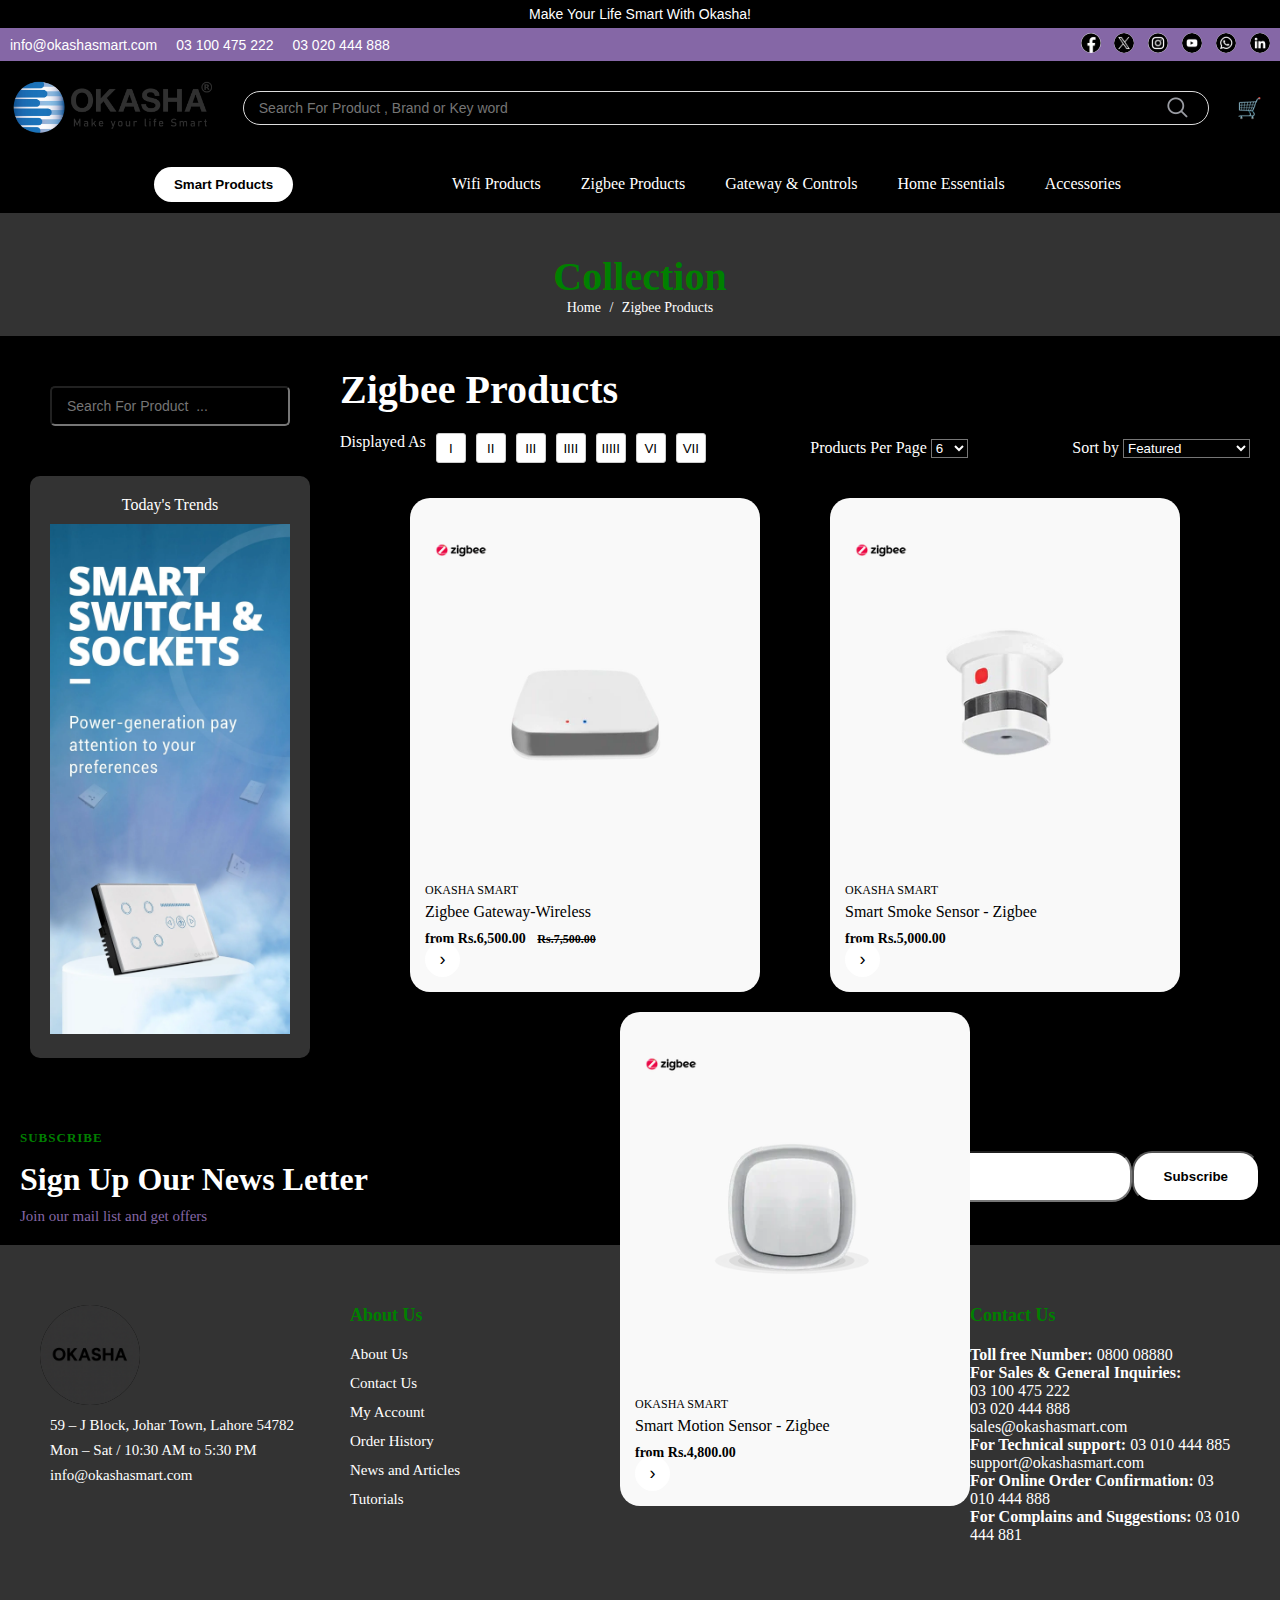
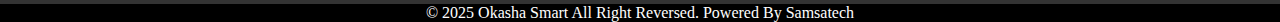
<file: zigbee.html>
<!DOCTYPE html>
<html lang="en">

<head>
  <meta charset="UTF-8">
  <meta name="viewport" content="width=device-width, initial-scale=1.0">
  <title>Okasha Smart</title>
  <link rel="stylesheet" href="./style.css">
  <link href="https://cdn.jsdelivr.net/npm/bootstrap@5.0.2/dist/css/bootstrap.min.css" rel="stylesheet"
    integrity="sha384-EVSTQN3/azprG1Anm3QDgpJLIm9Nao0Yz1ztcQTwFspd3yD65VohhpuuCOmLASjC" crossorigin="anonymous">
    
</head>

<body>
  <!-- Top Notification Bar -->
   <div class="top-bar">
   <a href="./home.html"> <span class="promo-text" >Make Your Life Smart With Okasha!</span></a>
  </div>

  <!-- Contact + Icons Bar (optional placement) -->
  <div class="contact-bar">
    <div class="contact-info" style="background:rgb(133,103,166) ;">
      <span> info@okashasmart.com</span>
      <span> 03 100 475 222</span>
      <span> 03 020 444 888</span>
    </div>
    <div class="social-icons" style="background-color:rgb(133,103,166)  ;">
      <a href="#"><img src="./images/facebook.png" alt="Facebook"
          style="background-color: white; border-radius: 2.5vh;"></a>
      <a href="#"><img src="./images/twitter.png" alt="Twitter"
          style="background-color: white;  border-radius: 2.5vh;"></a>
      <a href="#"><img src="./images/instagram.png" alt="Instagram"
          style="background-color: white;  border-radius: 2.5vh;"></a>
      <a href="#"><img src="./images/youtube.png" alt="YouTube"
          style="background-color: white;  border-radius: 2.5vh;"></a>
      <a href="#"><img src="./images/whatsapp.png" alt="WhatsApp"
          style="background-color: white;  border-radius: 2.5vh;"></a>
      <a href="#"><img src="./images/linkedin.png" alt="LinkedIn"
          style="background-color: white;  border-radius: 2.5vh;"></a>
    </div>
  </div>

  <!-- Search + Logo + Action Icons -->
  <header class="main-header">
   <a href="./home.html"> <img src="./images/OKASHA-LOGO-.webp" alt="OKASHA logo" class="logo"></a>
    <div class="search-box">
      <input type="text" placeholder="Search For Product , Brand or Key word">
      <button class="search-button"><img src="./images/search (1).png" alt="search" style="margin-right: 20px;"></button>
    </div>
    <div class="header-actions">
      <button class=" icon-btn">🛒</button>
    </div>
  </header>

 <nav class="nav-bar">
    <button class="smart-btn">Smart Products</button>
    <ul class="nav-links">
      <!---->
      <li class="menu-item">
        <a href="./wifi.html">Wifi Products</a>
        <div class="mega-menu">
          <div class="column" style="background-color: white;">
            <h4 style="background-color: white; color: black;">Switches & Sockets</h4>
            <a href="#" style="background-color: white; color: black;">Smart Switches</a>
            <a href="#" style="background-color: white;color: black;">Smart Sockets</a>
            <a href="#" style="background-color: white;color: black;">Fan Speed Controller</a>
            <a href="#" style="background-color: white;color: black;">Smart Wifi Light Dimmer</a>
            <a href="#" style="background-color: white;color: black;">Crystal Series Light Dimmer</a>
            <a href="#" style="background-color: white;color: black;">Smart In Wall Two Gang Switch</a>
            <a href="#" style="background-color: white;color: black;">Door Exit Button</a>
          </div>

          <div class="column" style="background-color: white;">
            <h4 style="background-color: white; color: black;">Smart Plugs</h4>
            <a href="#" style="background-color: white; color: black;">Universal Smart Plug 16A - 3Pin</a>
            <a href="#" style="background-color: white; color: black;">Smart Plug 10A</a>
            <a href="#" style="background-color: white; color: black;">Wifi Smart Power Switch-40A</a>
            <a href="#" style="background-color: white; color: black;">Smart Power Extension</a>
          </div>
          <div class="column" style="background-color: white;">
            <h4 style="background-color: white; color: black;">Security & Sensors (Wifi)</h4>
            <a href="#" style="background-color: white; color: black;">Smart Door Locks</a>
            <a href="#" style="background-color: white; color: black;">Human Presence Sensors</a>
            <a href="#" style="background-color: white; color: black;">Door & Window Sensor</a>
            <a href="#" style="background-color: white; color: black;">Temperature Humidity Sensor</a>
            <a href="#" style="background-color: white; color: black;">Smart Siren</a>
            <a href="#" style="background-color: white; color: black;">Wifi Motion Sensor Stand Alone</a>
          </div>
          <div class="column" style="background-color: white;">
            <h4 style="background-color: white; color: black;">Smart Lighting</h4>
            <a href="#" style="background-color: white; color: black;">LED Bulb Multi Color 12W</a>
            <a href="#" style="background-color: white; color: black;">Wifi LED Strips</a>
            <a href="#" style="background-color: white; color: black;">Downlights</a>
            <a href="#" style="background-color: white; color: black;">Wifi LED Floor Lamp</a>
            <a href="#" style="background-color: white; color: black;">Smart RGB Corner Lamp</a>
            <a href="#" style="background-color: white; color: black;">Smart LED Light Bars RGB</a>
            <a href="#" style="background-color: white; color: black;">Smart Wifi Light Dimmer</a>
            <a href="#" style="background-color: white; color: black;">White Noise Night Lamp</a>
          </div>
          <div class="column" style="background-color: white;">
            <h4 style="background-color: white; color: black;">Smart Security Cameras</h4>
            <a href="#" style="background-color: white; color: black;">Classic Smart Security Camera</a>
            <a href="#" style="background-color: white; color: black;">Smart Eyeball Security Camera</a>
            <a href="#" style="background-color: white; color: black;">Smart Robot Camera</a>
            <a href="#" style="background-color: white; color: black;">Smart Wireless Ceiling Camera</a>
            <a href="#" style="background-color: white; color: black;">Smart Camera 3MP</a>
            <a href="#" style="background-color: white; color: black;">Smart Camera 5MP</a>
            <a href="#" style="background-color: white; color: black;">Smart Pro Cameras with NVR</a>
          </div>
          <div class="column" style="background-color: white;">
            <h4 style="background-color: white; color: black;">Others</h4>
            <a href="#" style="background-color: white; color: black;">Smart Water Valve</a>
            <a href="#" style="background-color: white; color: black;">Pet Water Fountain</a>
            <a href="#" style="background-color: white; color: black;">Wifi Blind Motor With Rod</a>
          </div>
        </div>
        <!---yaha khatam hay-->

        <!--yaha sey dusra st howa-->
      <li class="menu-item">
        <a href="./zigbee.html">Zigbee Products</a>
        <div class="mega-menu" style="width: max-content;">
          <div class="column" style="background-color: white;">
            <h4 style="background-color: white; color: black;">Security & Sensors (Zigbee)</h4>
            <a href="#" style="background-color: white; color: black;">Smart Water Leakage Sensor -
              Zigbee</a>
            <a href="#" style="background-color: white;color: black;">Smart Smoke Sensor - Zigbee</a>
            <a href="#" style="background-color: white;color: black;">Smart Carbon Monoxide Sensor -
              Zigbee</a>
            <a href="#" style="background-color: white;color: black;"> Smart Motion Sensor - Zigbee</a>
            <a href="#" style="background-color: white;color: black;">Door & Window Magnetic Sensor -
              Zigb</a>
            <a href="#" style="background-color: white;color: black;">Zigbee Gateway - Lane</a>
            <a href="#" style="background-color: white;color: black;">Zigbee Gateway - Wireless</a>
          </div>
          <!--yaha khatam howa-->
          <!--yaha sey third st howa-->

      <li class="menu-item">
        <a href="./control.html">Gateway & Controls</a>
        <div class="mega-menu" style="width: max-content;">
          <div class="column" style="background-color: white;">
            <a href="#" style="background-color: white; color: black;">Central Controls</a>
            <a href="#" style="background-color: white;color: black;">Smart Home Assistance</a>
          </div>
          <!--yaha khatam howa-->

          <!--yaha sey fourth st howa-->

      <li class="menu-item">
        <a href="./essential.html">Home Essentials</a>
        <div class="mega-menu" style="width: max-content;">
          <div class="column" style="background-color: white;">
            <a href="#" style="background-color: white; color: black;"> Smart Door Locks </a>
            <a href="#" style="background-color: white;color: black;"> Safety ladders</a>
            <a href="#" style="background-color: white;color: black;">Planters</a>
            <a href="#" style="background-color: white;color: black;">Smart Air Purifier</a>

          </div>
          <!--yaha khatam howa-->

          <!--yaha sey 5 st howa-->

      <li class="menu-item">
        <a href="./Accessories.html">Accessories </a>
        <div class="mega-menu" style="width: max-content;">
          <div class="column" style="background-color: white;">
            <a href="#" style="background-color: white; color: black;">Door Sensor - 433MHz</a>
            <a href="#" style="background-color: white;color: black;">PIR Detector - 433MHz</a>
            <a href="#" style="background-color: white;color: black;">Remote Control - 433MHz</a>
            <a href="#" style="background-color: white;color: black;">Smart Siren 433Mhz</a>
            <a href="#" style="background-color: white;color: black;">Non Wifi Products</a>
          </div>
          <!--yaha khatam howa-->
     
  </nav>


  <!--yaha sey kaam st howa -->

  <div class="header1">
    <h1>Collection</h1>
    <div class="breadcrumbs1">
      <a href="./home.html">Home</a> / <a href="./zigbee.html">Zigbee Products</a>
    </div>
  </div>

  <div class="main-container1">
    <div class="sidebar1">
      <div class="search-box1">
        <input type="text" placeholder="Search For Product  ..." />
      </div>

      <div class="trend-box1">
        <h3 style="background-color:#333333;">Today's Trends</h3>
        <img src="./images/today-trend1.webp" style="max-width: 100%;">
      </div>
    </div>

    <div class="content-area1">
      <h2 class="page-title1">Zigbee Products</h2>

      <div class="toolbar1">
        <div class="display-options1">
          <span>Displayed As</span>
          <button class="active">I</button>
          <button class="active">II</button>
          <button class="active">III</button>
          <button class="active">IIII</button>
          <button class="active">IIIII</button>
          <button class="active">VI</button>
          <button class="active">VII</button>
        </div>

        <div>
          <label>Products Per Page</label>
          <select>
            <option>6</option>
            <option>12</option>
            <option>18</option>
          </select>
        </div>

        <div>
          <label>Sort by</label>
          <select>
            <option>Featured</option>
            <option>Price Low to High</option>
            <option>Newest</option>
          </select>
        </div>
        <div class="product-grid">
    <div class="card" style=" border-radius: 20px;">
      <img src="./images/Zigbee1.webp" alt="Ultra Smart Panel-4 Gang" class="product-img">
      <div class="details">
        <p class="brand" style="background-color: #f9f9f9;color: black;">OKASHA SMART</p>
        <h3 style="background-color: #f9f9f9;color: black;">Zigbee Gateway-Wireless</h3>
        <p class="price" style="background-color: #f9f9f9;color: black;">from <span
            style="background-color: #f9f9f9;color: black;"> Rs.6,500.00</span> <del
            style="background-color: #f9f9f9;color: black;">Rs.7,500.00</del></p>
        <button class="circle-btn">›</button>
      </div>
    </div>

    <div class="card" style=" border-radius: 20px;">
      <img src="./images/zigbee2.webp" alt="Smart Panel With Alexa" class="product-img">
      <div class="details">
        <p class="brand" style="background-color: #f9f9f9;color: black;">OKASHA SMART</p>
        <h3 style="background-color: #f9f9f9;color: black;">Smart Smoke Sensor - Zigbee</h3>
        <p class="price" style="background-color: #f9f9f9;color: black;">from <span
            style="background-color: #f9f9f9;color: black;"> Rs.5,000.00</span>
        <button class="circle-btn">›</button>
      </div>
    </div>

    <div class="card" style=" border-radius: 20px;">

      <img src="./images/zigbee3.webp" alt="Ultra Super Smart Panel" class="product-img">
      <div class="details">
        <p class="brand" style="background-color: #f9f9f9;color: black;">OKASHA SMART</p>
        <h3 style="background-color: #f9f9f9;color: black;">Smart Motion Sensor - Zigbee</h3>
        <p class="price" style="background-color: #f9f9f9;color: black;">from <span
            style="background-color: #f9f9f9;color: black;">Rs.4,800.00</span>
        <button class="circle-btn">›</button>
      </div>
    </div>
    
    </div>

    
    </div>
      </div>
    </div>
  
  

  <!--yaha sey footer st howa-->
    <div class="newsletter-wrapper">
    <div class="newsletter-text">
      <h5>Subscribe</h5>
      <h2>Sign Up Our News Letter</h2>
      <p>Join our mail list and get offers</p>
    </div>
    <form class="newsletter-form">
      <input type="email" placeholder="Your Email here" style="border-radius: 20px;" />
      <button class="button1"  style="border-radius: 20px;">Subscribe</button>
    </form>
  </div>
  

  <footer class="footer">
    <div class="footer-container">
    <!-- Column 1 -->
    <div class="footer-col brand-info">
      <img src="./images/ChatGPT Image Jul 1, 2025, 03_11_52 PM.png" alt="OKASHA Logo" class="logo1">
      <p><i class="fas fa-map-marker-alt"></i> 59 – J Block, Johar Town, Lahore 54782</p>
      <p><i class="fas fa-clock"></i> Mon – Sat / 10:30 AM to 5:30 PM</p>
      <p><i class="fas fa-envelope"></i> info@okashasmart.com</p>
    </div>

    <!-- Column 2 -->
    <div class="footer-col">
      <h4>About Us</h4>
      <ul>
        <li>About Us</li>
        <li>Contact Us</li>
        <li>My Account</li>
        <li>Order History</li>
        <li>News and Articles</li>
        <li>Tutorials</li>
      </ul>
    </div>

    <!-- Column 3 -->
    <div class="footer-col">
      <h4>Support</h4>
      <ul>
        <li>Download App</li>
        <li>Warranty & Return</li>
        <li>Product Videos</li>
        <li>Shipping & Delivery</li>
        <li>Become Our Partner</li>
      </ul>
    </div>

    <!-- Column 4 -->
    <div class="footer-col">
      <h4>Contact Us</h4>
      <p style="background-color: #333333;"><strong style="background-color: #333333;">Toll free Number:</strong> 0800 08880</p>
      <p style="background-color: #333333;"><strong style="background-color: #333333;">For Sales & General Inquiries:</strong></p>
      <p style="background-color: #333333;">03 100 475 222<br>03 020 444 888<br>sales@okashasmart.com</p>
      <p style="background-color: #333333;"><strong style="background-color: #333333;">For Technical support:</strong> 03 010 444 885<br>support@okashasmart.com</p>
      <p style="background-color: #333333;"><strong style="background-color: #333333;">For Online Order Confirmation:</strong> 03 010 444 888</p>
      <p style="background-color: #333333;"><strong style="background-color: #333333;">For Complains and Suggestions:</strong> 03 010 444 881</p>
    </div>
  </div>
  
  
</footer>

  <div class="copyright">
     © 2025 Okasha Smart All Right Reversed. Powered By Samsatech
  </div>



  <script src="https://cdn.jsdelivr.net/npm/bootstrap@5.0.2/dist/js/bootstrap.bundle.min.js"
    integrity="sha384-MrcW6ZMFYlzcLA8Nl+NtUVF0sA7MsXsP1UyJoMp4YLEuNSfAP+JcXn/tWtIaxVXM"
    crossorigin="anonymous"></script>
</body>

</html>
</file>
<file: style.css>
* {
  background-color: black;
  color: white;
  box-sizing: border-box;
  margin: 0;
  padding: 0;
}

/* 📢 Top Notification Bar */
.top-bar {
  text-align: center;
  padding: 5px 10px;
  position: relative;
  font-family: Arial, sans-serif;
}

.top-bar .promo-text {
  font-size: 14px;
  cursor: pointer;
  transition: color 0.3s ease;
}

.top-bar a {
  text-decoration: none;
}

.top-bar .promo-text:hover {
  color: rgb(133, 103, 166);
  /* Hover color */
}


/* ☎️Contact + Social Icons Bar */
.contact-bar {
  background: rgb(133, 103, 166);
  color: #fff;
  display: flex;
  justify-content: space-between;
  padding: 5px 10px;
  font-size: 14px;
  align-items: center;
  font-family: Arial, sans-serif;
}

.contact-info span {
  margin-right: 15px;
  background: rgb(133, 103, 166);
}

.social-icons a {
  margin-left: 10px;
  background: rgb(133, 103, 166);
  
}

.social-icons img {
  width: 20px;
  height: 20px;
  
}

/* 🏢 Main Header with Logo, Search & Icons */
.main-header {
  display: flex;
  align-items: center;
  padding: 15px 10px;
  font-family: Arial, sans-serif;
}

.logo {
  height: 60px;
  margin-right: 20px;
}

.search-box {
  flex: 1;
  position: relative;
}

.search-box input {
  width: 100%;
  padding: 8px 40px 8px 15px;
  border-radius: 20px;
  border: 1px solid #ddd;
  font-size: 14px;
}

.search-button {
  position: absolute;
  right: 0%;
  top: 50%;
  transform: translateY(-50%);
  background: none;
  border: none;
  cursor: pointer;
}

.header-actions {
  display: flex;
  align-items: center;
  margin-left: 20px;
}

.icon-btn {
  background: none;
  border: none;
  font-size: 20px;
  margin: 0 8px;
  cursor: pointer;
}

.nav-bar {
  display: flex;
  align-items: center;
  padding: 10px 20px;
  gap: 20px;
  background-color: black;
  color: white;
  flex-wrap: wrap;
  justify-content: space-evenly;
}

.smart-btn {
  background-color: white;
  color: black;
  border: none;
  border-radius: 25px;
  padding: 10px 20px;
  font-weight: bold;
  cursor: pointer;
  display: flex;
  align-items: center;
  gap: 5px;
  transition: color 0.3s;
  justify-content: space-evenly;
}

.smart-btn:hover {
  background-color: rgb(133, 103, 166);
}


.nav-links {
  list-style: none;
  display: flex;
  flex-wrap: wrap;
  gap: 30px;
  margin: 0;
  padding: 0;
}

.nav-links li a {
  text-decoration: none;
  color: white;
  font-weight: 500;
  transition: color 0.3s;
}

.nav-links li a:hover {
  color: rgb(133, 103, 166);
}


/*yaha sey hiden nav st hay*/

.navbar {
  background-color: #fff;
  padding: 10px 20px;
  border-bottom: 1px solid #ccc;
  position: relative;
}

.nav-links {
  list-style: none;
  display: flex;
  gap: 30px;
}

.nav-links li {
  position: relative;
}

.nav-links li a {
  text-decoration: none;
  color: white;
  padding: 10px 5px;
  display: block;
  transition: color 0.3s;
}

.mega-menu {
  display: none;
  position: absolute;
  top: 100%;
  left: 0;
  background: white;
  padding: 20px;
  width: 1000px;
  box-shadow: 0 4px 12px rgba(0, 0, 0, 0.1);
  border-top: 2px solid rgb(133, 103, 166);
  z-index: 100;
  display: none;
  flex-wrap: wrap;
  gap: 20px;
}

.menu-item:hover .mega-menu {
  display: flex;
}

.column {
  flex: 1;
  min-width: 160px;
}

.column h4 {
  margin-top: 0;
  font-size: 14px;
  margin-bottom: 10px;
  color: #333;
  border-bottom: 1px solid #ddd;
  padding-bottom: 5px;
}

.column a {
  display: block;
  color: #555;
  text-decoration: none;
  font-size: 13px;
  padding: 5px 0;
  transition: color 0.3s;
}

/*yaha sey over play walay card st*/

.product-section {
  padding: 40px 20px;
}

.card-container {
  display: flex;
  justify-content: center;
  flex-wrap: wrap;
  gap: 20px;
}

.product-card {
  position: relative;
  width: 100%;
  max-width: 500px;
  height: 300px;
  border-radius: 15px;
  overflow: hidden;
  transition: transform 0.3s;
  box-shadow: 0 4px 10px rgba(164, 118, 186, 0.08);
}

.product-card img {
  width: 100%;
  height: 100%;
  object-fit: cover;
  display: block;
  transition: opacity 0.3s ease;
}

.card-overlay {
  position: absolute;
  top: 0;
  left: 0;
  width: 100%;
  height: 100%;
  background: rgba(20, 20, 20, 0.1);
  color: #000;
  transition: background 0.3s ease;
}

.product-card:hover .card-overlay {
  background: rgba(0, 0, 0, 0.4);
}

/* ✅ Responsive styles */
@media (max-width: 768px) {
  .product-card {
    height: 220px;
  }
}

@media (max-width: 480px) {
  .product-card {
    height: 180px;
  }
}

/*yaha khatam howa*/


.order-now {
  margin-left: 50px;
}

.hot-deals {
  font-size: 12px;
  letter-spacing: 1px;
  color: #555;
  text-transform: uppercase;

  padding-right: 10px;
  display: inline-block;
  margin-bottom: 8px;
}

.order-now h2 {
  font-size: 28px;
  font-weight: bold;
  margin: 0 0 20px;
}

.order-btn {
  padding: 12px 24px;
  font-size: 16px;
  background: white;
  color: black;
  border: none;
  border-radius: 8px;
  cursor: pointer;
  transition: background 0.3s ease;
}

.order-btn:hover {
  background: rgb(133, 103, 166);
}

/*yaha sey dsura st howa overplay*/


.product-grid {
  display: flex;
  gap: 20px;
  padding: 20px;
  flex-wrap: wrap;
  justify-content: space-evenly;
  height: 600px;
}

.card {
  position: relative;
  background: #f9f9f9;
  width: 350px;
  padding: 15px;
  transition: all 0.3s ease;
}

.card:hover {
  box-shadow:  4px 4px  grey ;
  transform: scale(102%);
}

.product-img {
  width: 100%;
  height: auto;
  display: block;
  margin: 20px 0;
  background-color: #f9f9f9;
}

.details {
  padding: 10px 0;
  background-color: #f9f9f9;

}

.brand {
  color: #aaa;
  font-size: 12px;
  text-transform: uppercase;
  margin-bottom: 5px;
}

h3 {
  font-size: 16px;
  font-weight: 500;
  margin-bottom: 10px;
}

.price {
  font-weight: bold;
  font-size: 14px;
  margin-bottom: 20px;
}

.price del {
  color: #888;
  font-size: 12px;
  margin-left: 8px;
}

.badge {
  position: absolute;
  top: 10px;
  left: 10px;

  color: #fff;
  font-size: 12px;
  padding: 3px 8px;
  border-radius: 6px;
}

.discount {
  position: absolute;
  top: 10px;
  right: 10px;

  color: #fff;
  font-size: 12px;
  padding: 3px 8px;
  border-radius: 6px;
}

.circle-btn {
  position: absolute;
  bottom: 15px;
  left: 15px;
  width: 35px;
  height: 35px;
  border-radius: 50%;
  background-color: white;
  color: black;
  border: none;
  font-size: 18px;
  cursor: pointer;
  transition: background 0.3s ease;
}

.circle-btn:hover {
  background: rgb(133, 103, 166);
}

.order-now1 {
  margin-right: 1000px;
  margin-top: 40px;
}

.hot-deals1 {
  font-size: 12px;
  letter-spacing: 1px;
  color: #555;
  text-transform: uppercase;
  padding-right: 10px;
  display: inline-block;
  margin-bottom: 8px;
}

.order-now1 h2 {
  font-size: 28px;
  font-weight: bold;
  margin: 0 0 20px;
}

.order-btn1 {
  padding: 12px 24px;
  font-size: 16px;
  background: white;
  color: black;
  border: none;
  border-radius: 8px;
  cursor: pointer;
  transition: background 0.3s ease;
}

.order-btn1:hover {
  background: rgb(133, 103, 166);
}

/*yaha sey testimonals ka kaam shru*/


.testimonials {
  padding: 50px 70px;
  margin: auto;
}

.testimonials h5 {
  color: #aaa;
  font-size: 12px;
  letter-spacing: 1px;

  padding-left: 10px;
  margin-bottom: 5px;
}

.testimonials h2 {
  font-size: 32px;
  margin-bottom: 10px;
}

.testimonial {
  display: flex;
  align-items: flex-start;
  padding: 20px;
  margin-top: 30px;
  gap: 20px;
}

.testimonial img {
  width: 80px;
  height: auto;
  object-fit: contain;
}

.testimonial .content {
  flex: 1;
}

.testimonial .name {
  font-weight: bold;
  margin-bottom: 5px;
}

.testimonial strong {
  display: block;
  margin-bottom: 5px;
}

.testimonial p {
  font-size: 14px;
  color: #ccc;
}

.rating i {
 
  margin-right: 2px;
}

/*yaha sey shop ka kaam st hay */

.why-shop {
  margin: auto;
  padding: 40px 20px;
}

.section-title {
  padding: 50px 60px;
}

.section-title span {
  display: inline-block;
  font-size: 11px;
  letter-spacing: 1px;
  color: white;
  position: relative;
  text-transform: uppercase;
}

.h2 {
  color: rgb(133, 103, 166)
}

.section-title span::after {
  height: 2px;
  width: 60px;
  background: rgb(133, 103, 166);
  position: absolute;
  margin-left: 10px;
}

.section-title h2 {
  font-size: 36px;
  font-weight: 700;
  margin: 10px 0;
}

.features {
  display: flex;
  flex-wrap: wrap;
  gap: 40px;
  justify-content: space-between;
}

.feature-card {
  display: flex;
  align-items: center;
  gap: 20px;
  flex: 1;
  min-width: 280px;
  padding: 15px;
}

.feature-card img {
  width: 80px;
  height: auto;
}

.feature-card .sub-heading {
  font-size: 11px;
  letter-spacing: 1px;
  text-transform: uppercase;
  color: green;
  position: relative;
}

.feature-card .sub-heading::after {
  content: "";
  height: 2px;
  width: 60px;
  background: rgb(133, 103, 166);
  ;
  position: absolute;
  top: 50%;
  margin-left: 10px;
}

.feature-card h3 {
  font-size: 20px;
  font-weight: 700;
  margin: 5px 0;
  color: rgb(133, 103, 166);
}

.feature-card p {
  margin: 0;
  font-size: 14px;
  color: white;
}

.feature-card a {
  color: rgb(133, 103, 166);
  ;
  text-decoration: none;
  font-weight: bold;
}


/* Trustpilot Button */
.trustpilot-container {
  display: flex;
  justify-content: center;
}

.trustpilot-btn {
  color: white;
  border: 2px solid green;
  text-decoration: none;
  padding: 12px 25px;
  border-radius: 6px;
  font-weight: bold;
  transition: background 0.3s ease;
}
.trustpilot-btn:hover{
  transform: scale(102%);
}

/*yaha sey video kaam st howa*/
.video-preview-section {
  max-width: 1300px;
  margin: auto;
}

.video-container {
  position: relative;
  width: 100%;
  padding-top: 56.25%;
  /* 16:9 Aspect Ratio */
}

.video-container video {
  position: absolute;
  top: 0;
  left: 0;
  width: 100%;
  pointer-events: none;
  /* Disable interaction */
}

/*yaha sey blog kaam st hay*/


.blog-section {
  margin: auto;
  padding: 0 20px;
}

.blog-section h5 {
  color: green;
  text-transform: uppercase;
  letter-spacing: 1px;
  font-size: 14px;
  margin-bottom: 10px;
  display: inline-block;
  padding-bottom: 4px;
}

.blog-section h1 {
  font-size: 36px;
  margin-bottom: 30px;
  color: rgb(133, 103, 166);
}

.blog-grid {
  display: flex;
  flex-wrap: wrap;
  gap: 20px;
}

.blog-card {
  flex: 1 1 calc(33.333% - 20px);
  background: #f8f8f8;
  border-radius: 12px;
  overflow: hidden;
  display: flex;
  flex-direction: column;
}
.blog-card img:hover{
  transform: scale(104%);
}
.blog-card img {
  width: 100%;
  height: 450px;
  object-fit: cover;
}

.blog-content {
  padding: 20px;
  display: flex;
  flex-direction: column;
  justify-content: space-between;
  height: 100%;
}

.blog-date {
  font-size: 13px;
  color: #999;
  margin-bottom: 8px;
  border-bottom: 2px solid rgb(133, 103, 166);
  display: inline-block;
  padding-bottom: 3px;
}

.blog-title {
  font-size: 18px;
  font-weight: 700;
  margin-bottom: 10px;
  line-height: 1.4;

}

.blog-desc {
  font-size: 14px;
  color: white;
  flex-grow: 1;
}

.read-more {
  margin-top: 15px;
  font-weight: bold;
  color: green;
  text-decoration: none;
}

.read-more:hover {
  color: rgb(133, 103, 166);

}

@media screen and (max-width: 992px) {
  .blog-card {
    flex: 1 1 calc(50% - 20px);
  }
}

@media screen and (max-width: 600px) {
  .blog-card {
    flex: 1 1 100%;
  }
}

/*yaha sey form kaa kaam st howa  */


.newsletter-wrapper {
  background: black;
  padding: 20px;
  display: flex;
  flex-wrap: wrap;
  justify-content: space-between;
  align-items: center;
}

.newsletter-text {
  flex: 1 1 400px;
}

.newsletter-text h5 {
  text-transform: uppercase;
  font-size: 13px;
  letter-spacing: 1px;
  color: green;
  margin-bottom: 5px;
  display: inline-block;
}

.newsletter-text h2 {
  font-size: 32px;
  margin: 10px 0;
}

.newsletter-text p {
  color: rgb(133, 103, 166);
  font-size: 15px;
}

.newsletter-form {
  flex: 1 1 400px;
  display: flex;
  max-width: 500px;
}

.newsletter-form input[type="email"] {
  flex-grow: 1;
  padding: 15px 20px;
  font-size: 15px;

  background: #fff;

}

.newsletter-form button {
  padding: 15px 30px;
  background-color: white;
  color: black;
  font-weight: bold;
}

.newsletter-form button:hover {
  background-color: rgb(133, 103, 166);

}

@media (max-width: 768px) {
  .newsletter-wrapper {
    flex-direction: column;
    align-items: flex-start;
  }

  .newsletter-form {
    width: 100%;
  }

  .newsletter-form input,
  .newsletter-form button {
    border-radius: 30px;
  }

  .newsletter-form {
    flex-direction: column;
    gap: 10px;
  }

  .newsletter-form input[type="email"] {
    border-radius: 30px;
  }

  .newsletter-form button {
    border-radius: 30px;
  }
}

/*yaha sey footer st howa */

.footer {
  background-color: #333333;
  color: #fff;
  padding: 60px 40px;
  width: 100%;
}

.footer-container {
  display: flex;
  flex-wrap: wrap;
  justify-content: space-between;
  max-width: 1400px;
  margin: 0 auto;
  gap: 40px;
  background-color: #333333;
}

.footer-col {
  flex: 1 1 220px;
  min-width: 200px;
  background-color: #333333;
}

.logo1 {
  height: 100px;
  border-radius: 50px;
}

.footer-col h4 {
  font-size: 18px;
  margin-bottom: 20px;
  background-color: #333333;
  color: green;
}

.footer-col ul {
  list-style: none;
  padding: 0;
  margin: 0;
  background-color: #333333;
}

.footer-col ul li {
  margin-bottom: 12px;
  color: #fff;
  font-size: 15px;
  cursor: default;
  background-color: #333333;
}

.brand-info .logo {
  width: 140px;
  margin-bottom: 20px;
  background-color: #333333;
}

.brand-info p {
  font-size: 15px;
  margin: 8px 0;
  display: flex;
  align-items: center;
  background-color: #333333;
}

.brand-info p i {
  margin-right: 10px;
  font-size: 16px;
  background-color: #333333;
}

.social-icons1 {
  margin-top: 20px;
  background-color: #333333;
}

.social-icons i {
  margin-right: 15px;
  font-size: 18px;
  color: #fff;
  cursor: pointer;
  transition: color 0.3s ease;
  background-color: #333333;
}

.social-icons i:hover {
  color: rgb(133, 103, 166);
  background-color: #333333;
}

@media (max-width: 768px) {
  .footer-container {
    flex-direction: column;
    gap: 30px;
    background-color: #333333;
  }
}

.copyright {
  display: flex;
  justify-content: center;
}





/*yaha sey wifi.html ka kaam st howa hay*/



    .header1 {
     background-color: #333333;
      color: white;
      text-align: center;
      padding: 40px 0px 20px;
      
    }

    .header1 h1 {
      font-size: 40px;
      color: green;
      background-color: #333333;
    }

    .breadcrumbs1 {
      font-size: 14px;
      background-color:#333333;
    }
    .breadcrumbs1 a:hover{
      color:  rgb(133, 103, 166);
    }

    .breadcrumbs1 a {
      color: white;
      text-decoration: none;
      margin: 0 5px;
      background-color: #333333;
    }

    .main-container1 {
      display: flex;
      padding: 30px;

    }

    .sidebar1 {
      width: 280px;
      margin-right: 30px;
     
    }

    .search-box1 {
      padding: 20px;
      border-radius: 10px;
      margin-bottom: 30px;
    }

    .search-box1 input {
      width: 100%;
      padding: 10px 15px;
      border-radius: 5px;
      font-size: 14px;
    }

    .trend-box1 {
      background-color: #333333; /* colorful section */
      color: white;
      border-radius: 10px;
      padding: 20px;
      text-align: center;
      
    }

    .content-area1 {
      flex: 1;
    }

    .page-title1 {
      font-size: 40px;
      font-weight: 600;
      margin-bottom: 20px;
    }

    .toolbar1 {
      display: flex;
      align-items: center;
      justify-content: space-between;
      flex-wrap: wrap;
      gap: 15px;
    }

    .toolbar select1,
    .toolbar button1 {
      padding: 10px;
      font-size: 14px;
      border: 1px solid #ccc;
      border-radius: 5px;
    }

    .display-options1 {
      display: flex;
      gap: 10px;
    }

    .display-options1 button {
      width: 30px;
      height: 30px;
      background: #f1f1f1;
      border: 1px solid #ccc;
      border-radius: 3px;
      cursor: pointer;
    }

    .display-options1 .active {
      background-color: white;
      color: black;
    }


    








    /*

     rgb(133, 103, 166)
     
    <div class="header1">
    <h1>Collection</h1>
    <div class="breadcrumbs1">
      <a href="./index.html">Home</a> / <a href="./wifi.html">Wifi Products</a>
    </div>
  </div>

  <div class="main-container1">
    <div class="sidebar1">
      <div class="search-box1">
        <input type="text" placeholder="Search For Product , ..." />
      </div>

      <div class="trend-box1">
        <h3>Colorful Trend Box</h3>
        <p>This can be used to highlight promotions or new products.</p>
      </div>
    </div>

    <div class="content-area1">
      <h2 class="page-title1">Wifi Products</h2>

      <div class="toolbar1">
        <div class="display-options1">
          <span>Displayed As</span>
          <button class="active">I</button>
          <button class="active">II</button>
          <button class="active">III</button>
          <button class="active">IIII</button>
          <button class="active">IIIII</button>
          <button class="active">VI</button>
          <button class="active">VII</button>
        </div>

        <div>
          <label>Products Per Page</label>
          <select>
            <option>6</option>
            <option>12</option>
            <option>18</option>
          </select>
        </div>

        <div>
          <label>Sort by</label>
          <select>
            <option>Featured</option>
            <option>Price Low to High</option>
            <option>Newest</option>
          </select>
        </div>
      </div>
    </div>
  </div>
</file>
